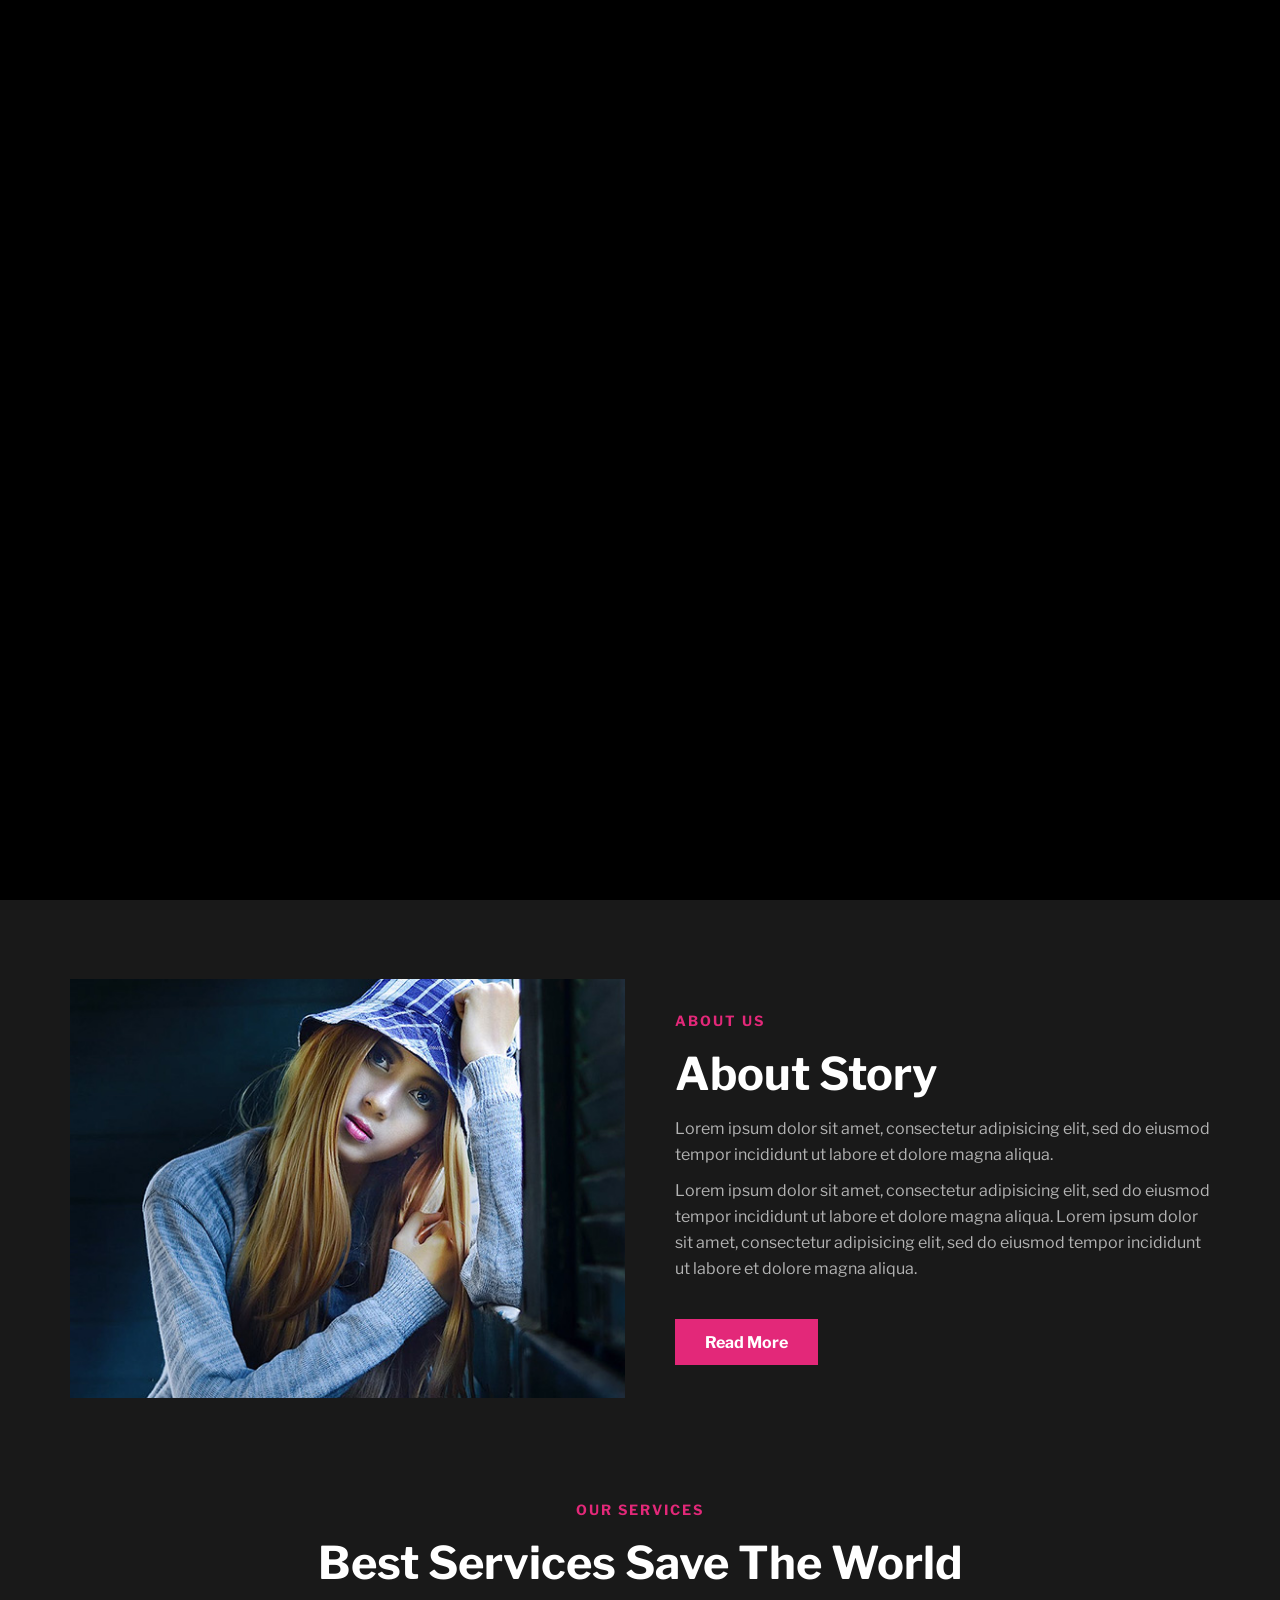
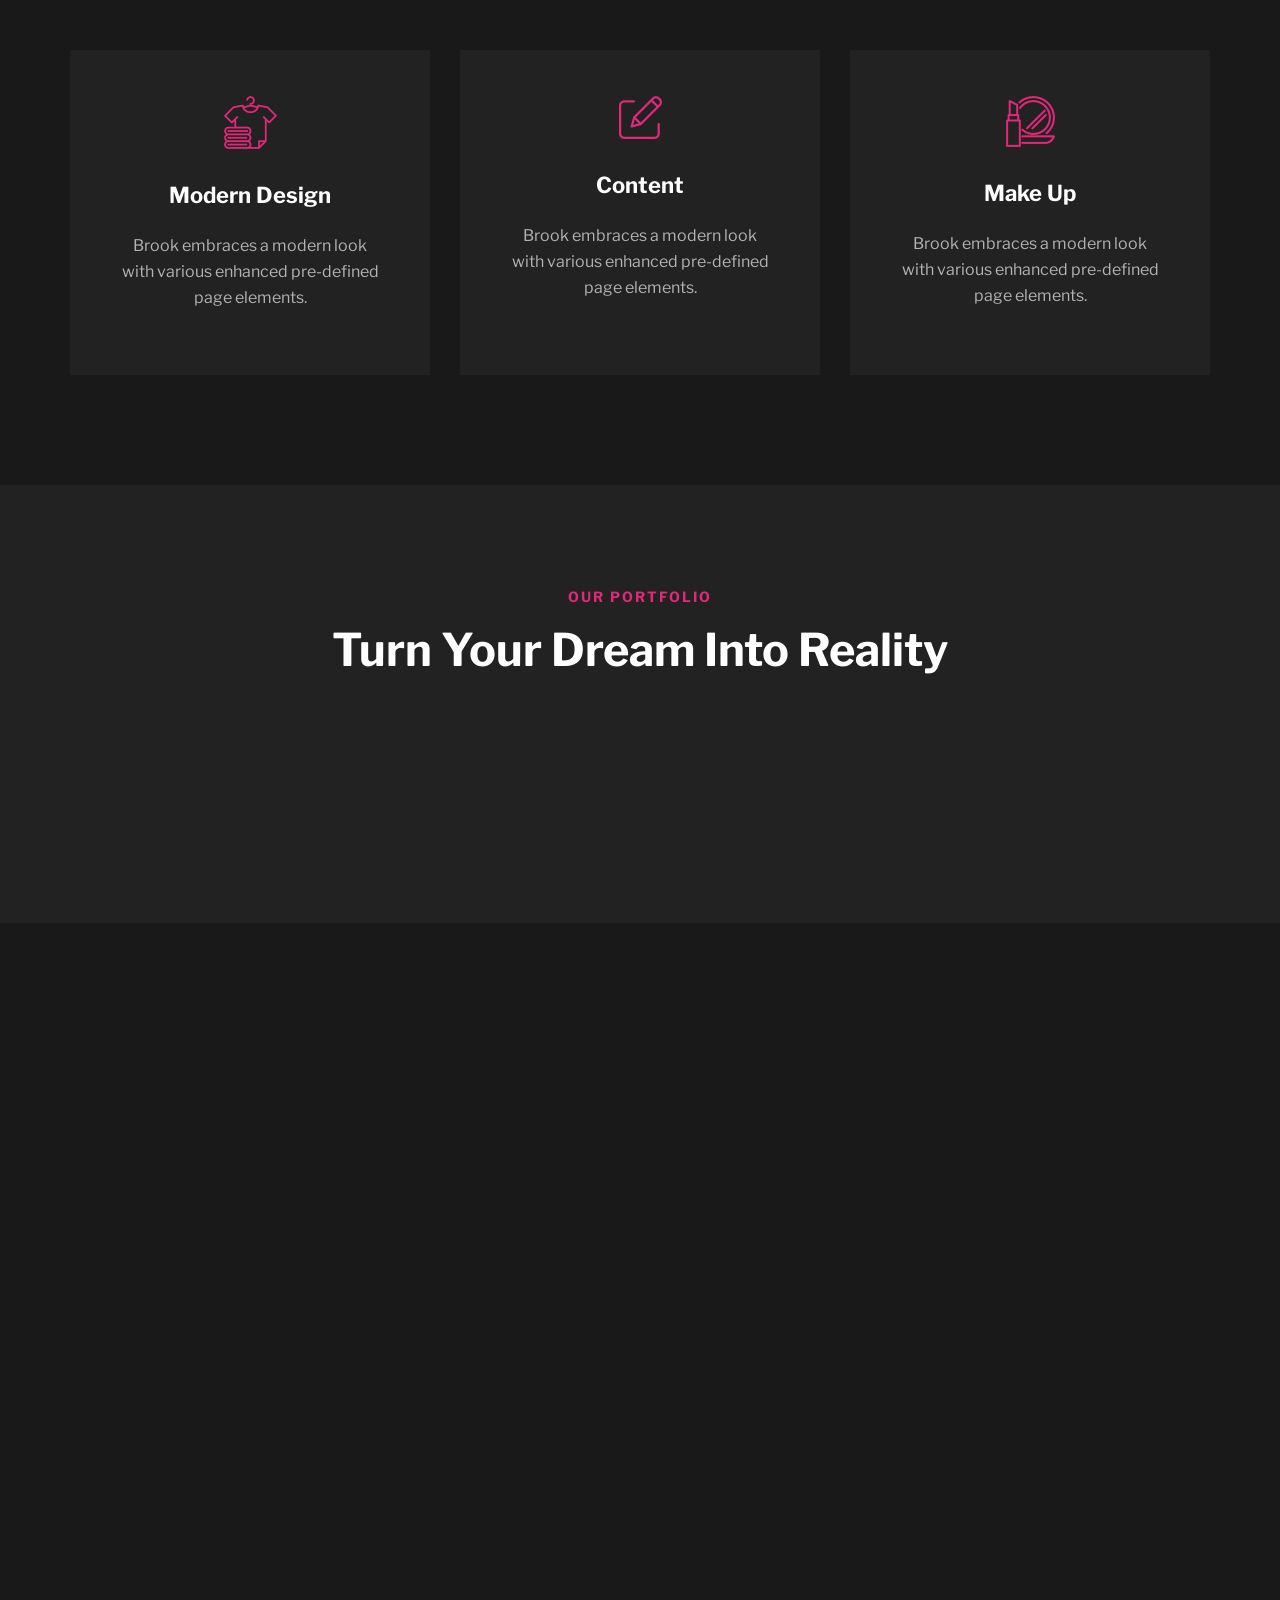
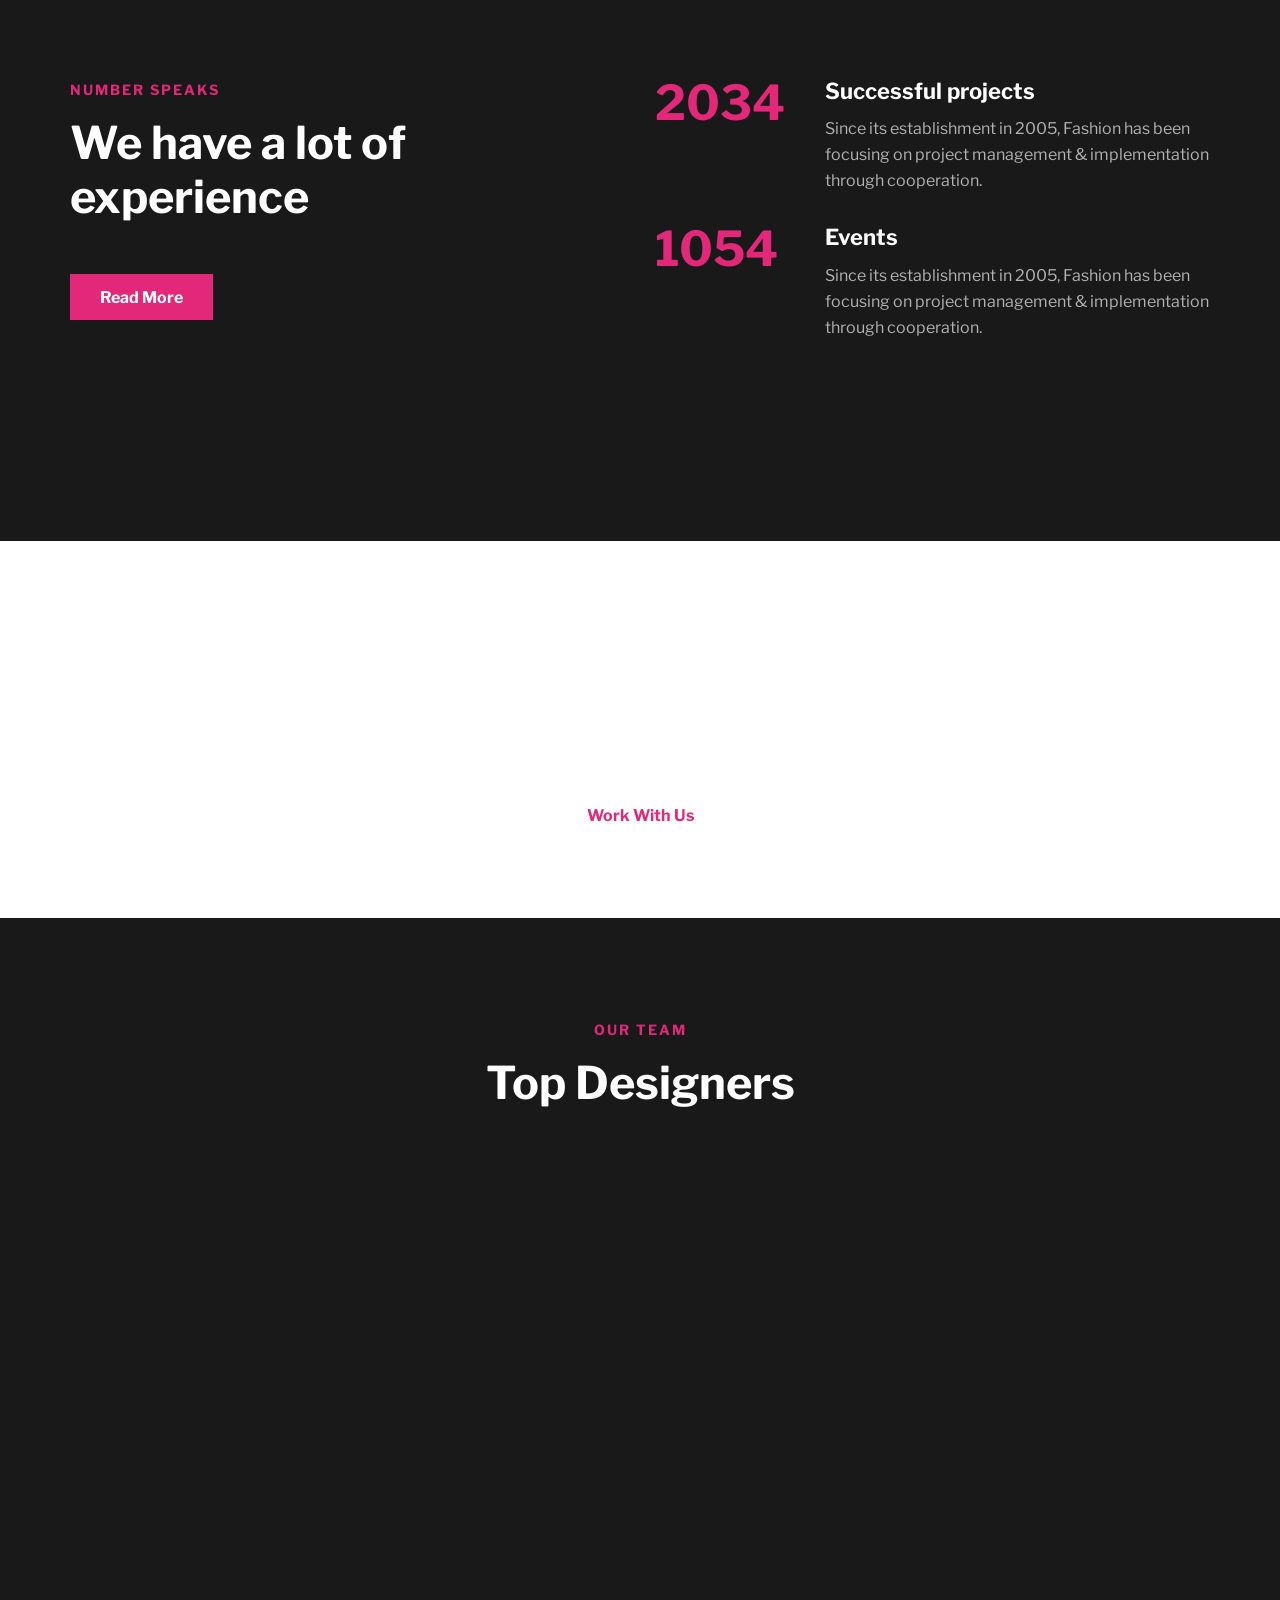
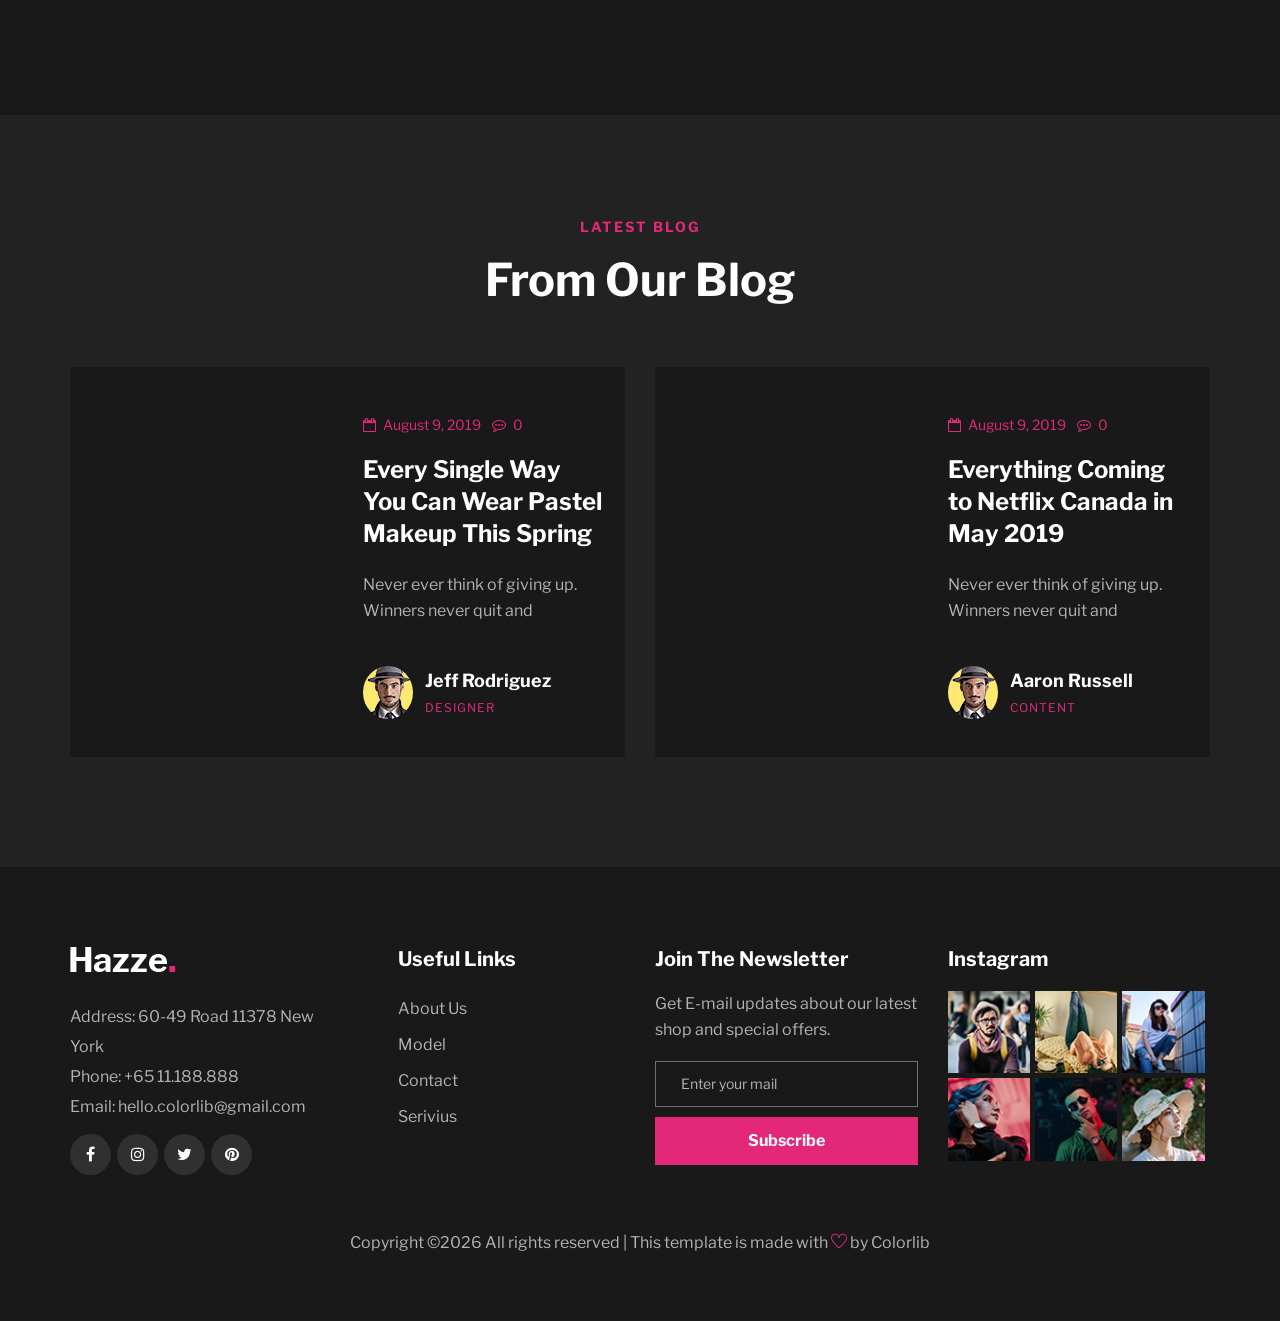
<file: index.html>
<!DOCTYPE html>
<html lang="zxx">

<head>
    <meta charset="UTF-8">
    <meta name="description" content="Hazze Template">
    <meta name="keywords" content="Hazze, unica, creative, html">
    <meta name="viewport" content="width=device-width, initial-scale=1.0">
    <meta http-equiv="X-UA-Compatible" content="ie=edge">
    <title>Hazze | Template</title>

    <!-- Google Font -->
    <link href="https://fonts.googleapis.com/css?family=Libre+Franklin:400,500,600,700,800,900&display=swap"
        rel="stylesheet">

    <!-- Css Styles -->
    <link rel="stylesheet" href="css/bootstrap.min.css" type="text/css">
    <link rel="stylesheet" href="css/font-awesome.min.css" type="text/css">
    <link rel="stylesheet" href="css/themify-icons.css" type="text/css">
    <link rel="stylesheet" href="css/owl.carousel.min.css" type="text/css">
    <link rel="stylesheet" href="css/magnific-popup.css" type="text/css">
    <link rel="stylesheet" href="css/slicknav.min.css" type="text/css">
    <link rel="stylesheet" href="css/style.css" type="text/css">
</head>

<body>
    <!-- Page Preloder -->
    <div id="preloder">
        <div class="loader"></div>
    </div>

    <!-- Header Section Begin -->
    <header class="header-section">
        <div class="container">
            <div class="row">
                <div class="col-lg-2 col-md-2">
                    <div class="logo">
                        <a href="#">
                            <img src="img/logo.png" alt="">
                        </a>
                    </div>
                </div>
                <div class="col-lg-10 col-md-10">
                    <div class="main-menu mobile-menu">
                        <ul>
                            <li class="active"><a href="./index.html">Home</a></li>
                            <li><a href="./about-us.html">About Us</a></li>
                            <li><a href="./blog.html">Blog</a></li>
                            <li><a href="./contact.html">Contact</a></li>
                        </ul>
                    </div>
                </div>
            </div>
            <div id="mobile-menu-wrap"></div>
        </div>
    </header>
    <!-- Header End -->

    <!-- Hero Section Begin -->
    <section class="hero-section set-bg" data-setbg="img/hero-bg.jpg">
        <div class="container">
            <div class="row">
                <div class="col-lg-5">
                    <div class="hs-text">
                        <span>Office Fashion</span>
                        <h2>New Fashion</h2>
                        <p>Lorem ipsum dolor sit amet, consectetur adipisicing elit, sed do eiusmod tempor incididunt ut
                            labore et dolore magna aliqua.</p>
                        <a href="#" class="primary-btn">Read More</a>
                    </div>
                </div>
            </div>
        </div>
    </section>
    <!-- Hero Section End -->

    <!-- About Us Section Begin -->
    <section class="about-us-section spad">
        <div class="container">
            <div class="row">
                <div class="col-lg-6">
                    <div class="as-pic">
                        <img src="img/about-us.jpg" alt="">
                    </div>
                </div>
                <div class="col-lg-6">
                    <div class="as-text">
                        <div class="section-title">
                            <span>About us</span>
                            <h2>About Story</h2>
                        </div>
                        <p class="f-para">Lorem ipsum dolor sit amet, consectetur adipisicing elit, sed do eiusmod
                            tempor incididunt ut labore et dolore magna aliqua. </p>
                        <p class="s-para">Lorem ipsum dolor sit amet, consectetur adipisicing elit, sed do eiusmod
                            tempor incididunt ut labore et dolore magna aliqua. Lorem ipsum dolor sit amet, consectetur
                            adipisicing elit, sed do eiusmod tempor incididunt ut labore et dolore magna aliqua. </p>
                        <a href="#" class="primary-btn">Read More</a>
                    </div>
                </div>
            </div>
        </div>
    </section>
    <!-- About Us Section End -->

    <!-- Services Section Begin -->
    <section class="services-section spad">
        <div class="container">
            <div class="row">
                <div class="col-lg-12">
                    <div class="section-title">
                        <span>Our Services</span>
                        <h2>Best Services Save The World</h2>
                    </div>
                </div>
            </div>
            <div class="row">
                <div class="col-lg-4 col-md-6">
                    <div class="service-item">
                        <img src="img/services/service-1.png" alt="">
                        <h4>Modern Design</h4>
                        <p>Brook embraces a modern look with various enhanced pre-defined page elements.</p>
                    </div>
                </div>
                <div class="col-lg-4 col-md-6">
                    <div class="service-item">
                        <img src="img/services/service-2.png" alt="">
                        <h4>Content</h4>
                        <p>Brook embraces a modern look with various enhanced pre-defined page elements.</p>
                    </div>
                </div>
                <div class="col-lg-4 col-md-6">
                    <div class="service-item">
                        <img src="img/services/service-3.png" alt="">
                        <h4>Make Up</h4>
                        <p>Brook embraces a modern look with various enhanced pre-defined page elements.</p>
                    </div>
                </div>
            </div>
        </div>
    </section>
    <!-- Services Section End -->

    <!-- Portfolio Section Begin -->
    <section class="portfolio-section spad">
        <div class="container">
            <div class="row">
                <div class="col-lg-12">
                    <div class="section-title">
                        <span>Our Portfolio</span>
                        <h2>Turn Your Dream Into Reality</h2>
                    </div>
                </div>
            </div>
            <div class="row">
                <div class="col-lg-6">
                    <div class="portfolio-item set-bg large-item" data-setbg="img/portfolio/portfolio-1.jpg">
                        <div class="pi-hover">
                            <a href="#" class="chain-icon"><i class="fa fa-chain"></i></a>
                            <a href="img/portfolio/portfolio-1.jpg" class="search-icon image-popup"><i
                                    class="fa fa-search"></i></a>
                        </div>
                    </div>
                </div>
                <div class="col-lg-6">
                    <div class="portfolio-item set-bg" data-setbg="img/portfolio/portfolio-2.jpg">
                        <div class="pi-hover">
                            <a href="#" class="chain-icon"><i class="fa fa-chain"></i></a>
                            <a href="img/portfolio/portfolio-2.jpg" class="search-icon image-popup"><i
                                    class="fa fa-search"></i></a>
                        </div>
                    </div>
                    <div class="row">
                        <div class="col-md-6">
                            <div class="portfolio-item set-bg" data-setbg="img/portfolio/portfolio-3.jpg">
                                <div class="pi-hover">
                                    <a href="#" class="chain-icon"><i class="fa fa-chain"></i></a>
                                    <a href="img/portfolio/portfolio-3.jpg" class="search-icon image-popup"><i
                                            class="fa fa-search"></i></a>
                                </div>
                            </div>
                        </div>
                        <div class="col-md-6">
                            <div class="portfolio-item set-bg" data-setbg="img/portfolio/portfolio-4.jpg">
                                <div class="pi-hover">
                                    <a href="#" class="chain-icon"><i class="fa fa-chain"></i></a>
                                    <a href="img/portfolio/portfolio-4.jpg" class="search-icon image-popup"><i
                                            class="fa fa-search"></i></a>
                                </div>
                            </div>
                        </div>
                    </div>
                </div>
            </div>
        </div>
    </section>
    <!-- Portfolio Section End -->

    <!-- Counter Section Begin -->
    <section class="counter-section spad">
        <div class="container">
            <div class="row">
                <div class="col-lg-6">
                    <div class="counter-text">
                        <div class="section-title">
                            <span>Number Speaks</span>
                            <h2>We have a lot of <br />experience</h2>
                        </div>
                        <a href="#" class="primary-btn">Read More</a>
                    </div>
                </div>
                <div class="col-lg-6">
                    <div class="counter-item">
                        <div class="ci-number count">
                            2034
                        </div>
                        <div class="ci-text">
                            <h4>Successful projects</h4>
                            <p>Since its establishment in 2005, Fashion has been focusing on project management &
                                implementation through cooperation.</p>
                        </div>
                    </div>
                    <div class="counter-item">
                        <div class="ci-number count">
                            1054
                        </div>
                        <div class="ci-text">
                            <h4>Events</h4>
                            <p>Since its establishment in 2005, Fashion has been focusing on project management &
                                implementation through cooperation.</p>
                        </div>
                    </div>
                </div>
            </div>
        </div>
    </section>
    <!-- Counter Section End -->

    <!-- Testimonial Section Begin -->
    <section class="testimonial-section spad">
        <div class="container">
            <div class="row testimonial-slider owl-carousel">
                <div class="col-lg-6">
                    <div class="testimonial-item">
                        <div class="ti-pic">
                            <img src="img/testimonial/testimonial-1.jpg" alt="">
                        </div>
                        <div class="ti-text">
                            <div class="ti-title">
                                <h4>Travis Crawford</h4>
                                <span>Designer</span>
                            </div>
                            <p>Adipisci velit, sed quia non numquam eius modi tempora incidunt ut labore et dolore
                                magnam aliquam quaerat voluptatem.</p>
                        </div>
                    </div>
                </div>
                <div class="col-lg-6">
                    <div class="testimonial-item">
                        <div class="ti-pic">
                            <img src="img/testimonial/testimonial-2.jpg" alt="">
                        </div>
                        <div class="ti-text">
                            <div class="ti-title">
                                <h4>Noah Padilla</h4>
                                <span>Designer</span>
                            </div>
                            <p>Adipisci velit, sed quia non numquam eius modi tempora incidunt ut labore et dolore
                                magnam aliquam quaerat voluptatem.</p>
                        </div>
                    </div>
                </div>
                <div class="col-lg-6">
                    <div class="testimonial-item">
                        <div class="ti-pic">
                            <img src="img/testimonial/testimonial-3.jpg" alt="">
                        </div>
                        <div class="ti-text">
                            <div class="ti-title">
                                <h4>Noah Padilla</h4>
                                <span>Designer</span>
                            </div>
                            <p>Adipisci velit, sed quia non numquam eius modi tempora incidunt ut labore et dolore
                                magnam aliquam quaerat voluptatem.</p>
                        </div>
                    </div>
                </div>
                <div class="col-lg-6">
                    <div class="testimonial-item">
                        <div class="ti-pic">
                            <img src="img/testimonial/testimonial-4.jpg" alt="">
                        </div>
                        <div class="ti-text">
                            <div class="ti-title">
                                <h4>Noah Padilla</h4>
                                <span>Designer</span>
                            </div>
                            <p>Adipisci velit, sed quia non numquam eius modi tempora incidunt ut labore et dolore
                                magnam aliquam quaerat voluptatem.</p>
                        </div>
                    </div>
                </div>
            </div>
        </div>
    </section>
    <!-- Testimonial Section End -->

    <!-- Call To Action Section Begin -->
    <section class="callto-section set-bg" data-setbg="img/ctc-bg.jpg">
        <div class="container">
            <div class="row">
                <div class="col-lg-10 m-auto">
                    <div class="ctc-text">
                        <h2>We Create Trends For The World</h2>
                        <p>Donec faucibus consequat ante. Mauris eget mi sed ex efficitur porta id non quam. Cras
                            aliquam turpis tellus, quis laoreet lacus congue sed. Nullam at est quis urna vestibulum
                            interdum. Praesent auctor leo ut massa ultrices tempor.</p>
                        <a href="#" class="primary-btn ctc-btn">Work With Us</a>
                    </div>
                </div>
            </div>
        </div>
    </section>
    <!-- Call To Action Section End -->

<style>
    
</style>

    <!-- Member Section Begin -->
    <section class="member-section spad">
        <div class="container">
            <div class="row">
                <div class="col-lg-12">
                    <div class="section-title">
                        <span>Our Team</span>
                        <h2>Top Designers</h2>
                    </div>
                </div>
            </div>
            <div class="row">
                <div class="col-lg-4 col-md-6">
                    <div class="member-item set-bg" data-setbg="img/member/member-1.jpg">
                        <div class="mi-text">
                            <p>Quia dolor sit amet, consectetur, adipisci velit, sed quia non numquam eius modi tempora
                                incidunt ut labore et dolore magnam aliquam quaerat voluptatem.</p>
                            <div class="mt-title">
                                <h4>Jacob Gomez</h4>
                                <span>Designer</span>
                            </div>
                            <div class="mt-social">
                                <a href="#"><i class="fa fa-facebook"></i></a>
                                <a href="#"><i class="fa fa-twitter"></i></a>
                                <a href="#"><i class="fa fa-instagram"></i></a>
                                <a href="#"><i class="fa fa-pinterest"></i></a>
                            </div>
                        </div>
                    </div>
                </div>
                <div class="col-lg-4 col-md-6">
                    <div class="member-item set-bg" data-setbg="img/member/member-2.jpg">
                        <div class="mi-text">
                            <p>Quia dolor sit amet, consectetur, adipisci velit, sed quia non numquam eius modi tempora
                                incidunt ut labore et dolore magnam aliquam quaerat voluptatem.</p>
                            <div class="mt-title">
                                <h4>Jacob Gomez</h4>
                                <span>Designer</span>
                            </div>
                            <div class="mt-social">
                                <a href="#"><i class="fa fa-facebook"></i></a>
                                <a href="#"><i class="fa fa-twitter"></i></a>
                                <a href="#"><i class="fa fa-instagram"></i></a>
                                <a href="#"><i class="fa fa-pinterest"></i></a>
                            </div>
                        </div>
                    </div>
                </div>
                <div class="col-lg-4 col-md-6">
                    <div class="member-item set-bg" data-setbg="img/member/member-3.jpg">
                        <div class="mi-text">
                            <p>Quia dolor sit amet, consectetur, adipisci velit, sed quia non numquam eius modi tempora
                                incidunt ut labore et dolore magnam aliquam quaerat voluptatem.</p>
                            <div class="mt-title">
                                <h4>Jacob Gomez</h4>
                                <span>Designer</span>
                            </div>
                            <div class="mt-social">
                                <a href="#"><i class="fa fa-facebook"></i></a>
                                <a href="#"><i class="fa fa-twitter"></i></a>
                                <a href="#"><i class="fa fa-instagram"></i></a>
                                <a href="#"><i class="fa fa-pinterest"></i></a>
                            </div>
                        </div>
                    </div>
                </div>
            </div>
        </div>
    </section>
    <!-- Member Section End -->

    <!-- Blog Section Begin -->
    <div class="blog-section latest-blog spad">
        <div class="container">
            <div class="row">
                <div class="col-lg-12">
                    <div class="section-title">
                        <span>Latest Blog</span>
                        <h2>From Our Blog</h2>
                    </div>
                </div>
            </div>
            <div class="row">
                <div class="col-md-6">
                    <div class="blog-item">
                        <div class="row">
                            <div class="col-lg-6">
                                <div class="bi-pic set-bg" data-setbg="img/blog/blog-1.jpg"></div>
                            </div>
                            <div class="col-lg-6">
                                <div class="bi-text">
                                    <ul>
                                        <li><i class="fa fa-calendar-o"></i> August 9, 2019</li>
                                        <li><i class="fa fa-commenting-o"></i> 0</li>
                                    </ul>
                                    <h4><a href="#">Every Single Way You Can Wear Pastel Makeup This Spring</a></h4>
                                    <p>Never ever think of giving up. Winners never quit and</p>
                                    <div class="bt-author">
                                        <div class="ba-pic">
                                            <img src="img/blog/author-1.jpg" alt="">
                                        </div>
                                        <div class="ba-text">
                                            <h5>Jeff Rodriguez</h5>
                                            <span>Designer</span>
                                        </div>
                                    </div>
                                </div>
                            </div>
                        </div>
                    </div>
                </div>
                <div class="col-md-6">
                    <div class="blog-item">
                        <div class="row">
                            <div class="col-lg-6">
                                <div class="bi-pic set-bg" data-setbg="img/blog/blog-2.jpg"></div>
                            </div>
                            <div class="col-lg-6">
                                <div class="bi-text">
                                    <ul>
                                        <li><i class="fa fa-calendar-o"></i> August 9, 2019</li>
                                        <li><i class="fa fa-commenting-o"></i> 0</li>
                                    </ul>
                                    <h4><a href="#">Everything Coming to Netflix Canada in May 2019</a></h4>
                                    <p>Never ever think of giving up. Winners never quit and</p>
                                    <div class="bt-author">
                                        <div class="ba-pic">
                                            <img src="img/blog/author-1.jpg" alt="">
                                        </div>
                                        <div class="ba-text">
                                            <h5>Aaron Russell</h5>
                                            <span>Content</span>
                                        </div>
                                    </div>
                                </div>
                            </div>
                        </div>
                    </div>
                </div>
            </div>
        </div>
    </div>
    <!-- Blog Section End -->

    <!-- Footer Section Begin -->
    <section class="footer-section">
        <div class="container">
            <div class="row">
                <div class="col-lg-3 col-md-6">
                    <div class="footer-option">
                        <div class="fo-logo">
                            <a href="#">
                                <img src="img/logo.png" alt="">
                            </a>
                        </div>
                        <ul>
                            <li>Address: 60-49 Road 11378 New York</li>
                            <li>Phone: +65 11.188.888</li>
                            <li>Email: hello.colorlib@gmail.com</li>
                        </ul>
                        <div class="fo-social">
                            <a href="#"><i class="fa fa-facebook"></i></a>
                            <a href="#"><i class="fa fa-instagram"></i></a>
                            <a href="#"><i class="fa fa-twitter"></i></a>
                            <a href="#"><i class="fa fa-pinterest"></i></a>
                        </div>
                    </div>
                </div>
                <div class="col-lg-3 col-md-6">
                    <div class="footer-widget fw-links">
                        <h5>Useful Links</h5>
                        <ul>
                            <li><a href="#">About Us</a></li>
                            <li><a href="#">Model</a></li>
                            <li><a href="#">Contact</a></li>
                            <li><a href="#">Serivius</a></li>
                        </ul>
                    </div>
                </div>
                <div class="col-lg-3 col-md-6">
                    <div class="footer-widget">
                        <h5>Join The Newsletter</h5>
                        <p>Get E-mail updates about our latest shop and special offers.</p>
                        <form action="#" class="news-form">
                            <input type="text" placeholder="Enter your mail">
                            <button type="submit">Subscribe</button>
                        </form>
                    </div>
                </div>
                <div class="col-lg-3 col-md-6">
                    <div class="footer-widget">
                        <h5>Instagram</h5>
                        <div class="insta-pic">
                            <img src="img/instagram/instagram-1.jpg" alt="">
                            <img src="img/instagram/instagram-2.jpg" alt="">
                            <img src="img/instagram/instagram-3.jpg" alt="">
                            <img src="img/instagram/instagram-4.jpg" alt="">
                            <img src="img/instagram/instagram-5.jpg" alt="">
                            <img src="img/instagram/instagram-6.jpg" alt="">
                        </div>
                    </div>
                </div>
            </div>
            <div class="copyright-text"><p><!-- Link back to Colorlib can't be removed. Template is licensed under CC BY 3.0. -->
  Copyright &copy;<script>document.write(new Date().getFullYear());</script> All rights reserved | This template is made with <i class="ti-heart" aria-hidden="true"></i> by <a href="https://colorlib.com" target="_blank">Colorlib</a>
  <!-- Link back to Colorlib can't be removed. Template is licensed under CC BY 3.0. --></p></div>
        </div>
    </section>
    <!-- Footer Section End -->

    <!-- Js Plugins -->
    <script src="js/jquery-3.3.1.min.js"></script>
    <script src="js/bootstrap.min.js"></script>
    <script src="js/jquery.magnific-popup.min.js"></script>
    <script src="js/mixitup.min.js"></script>
    <script src="js/jquery.slicknav.js"></script>
    <script src="js/owl.carousel.min.js"></script>
    <script src="js/main.js"></script>
</body>

</html>
</file>
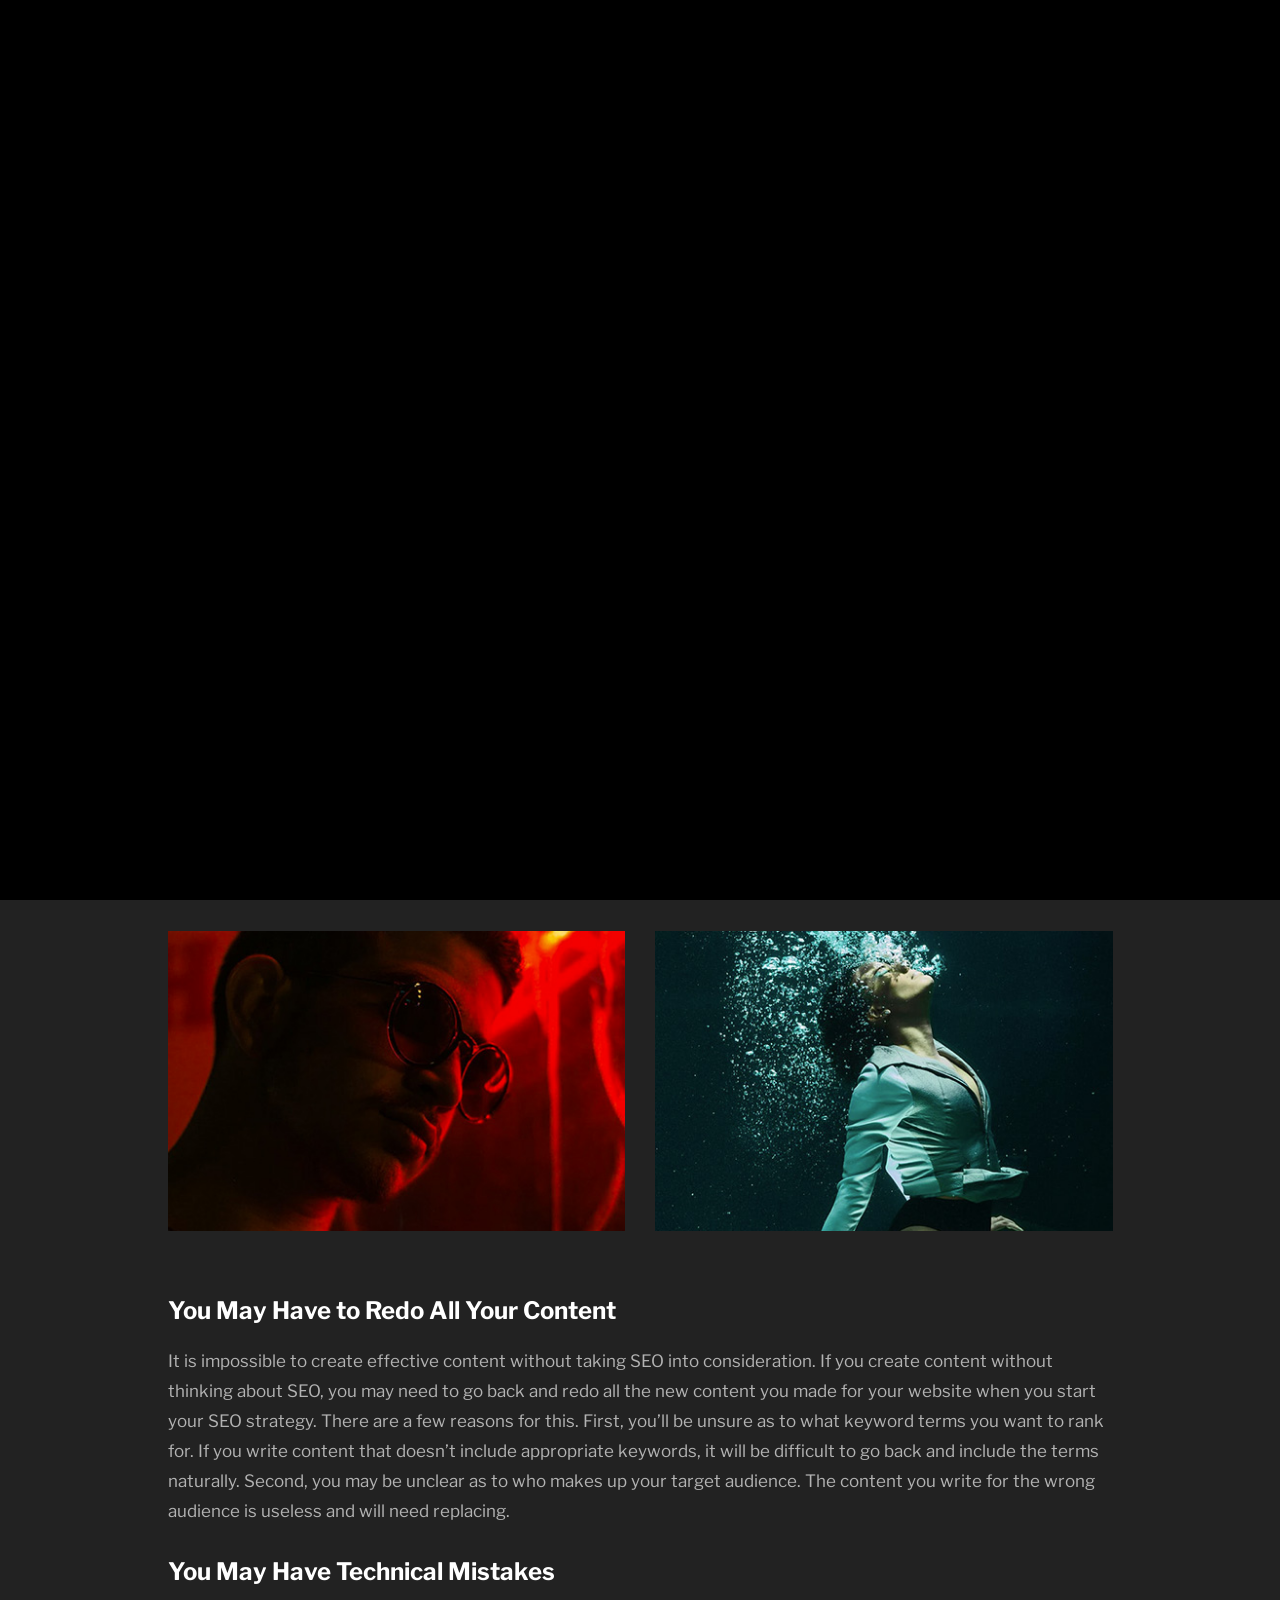
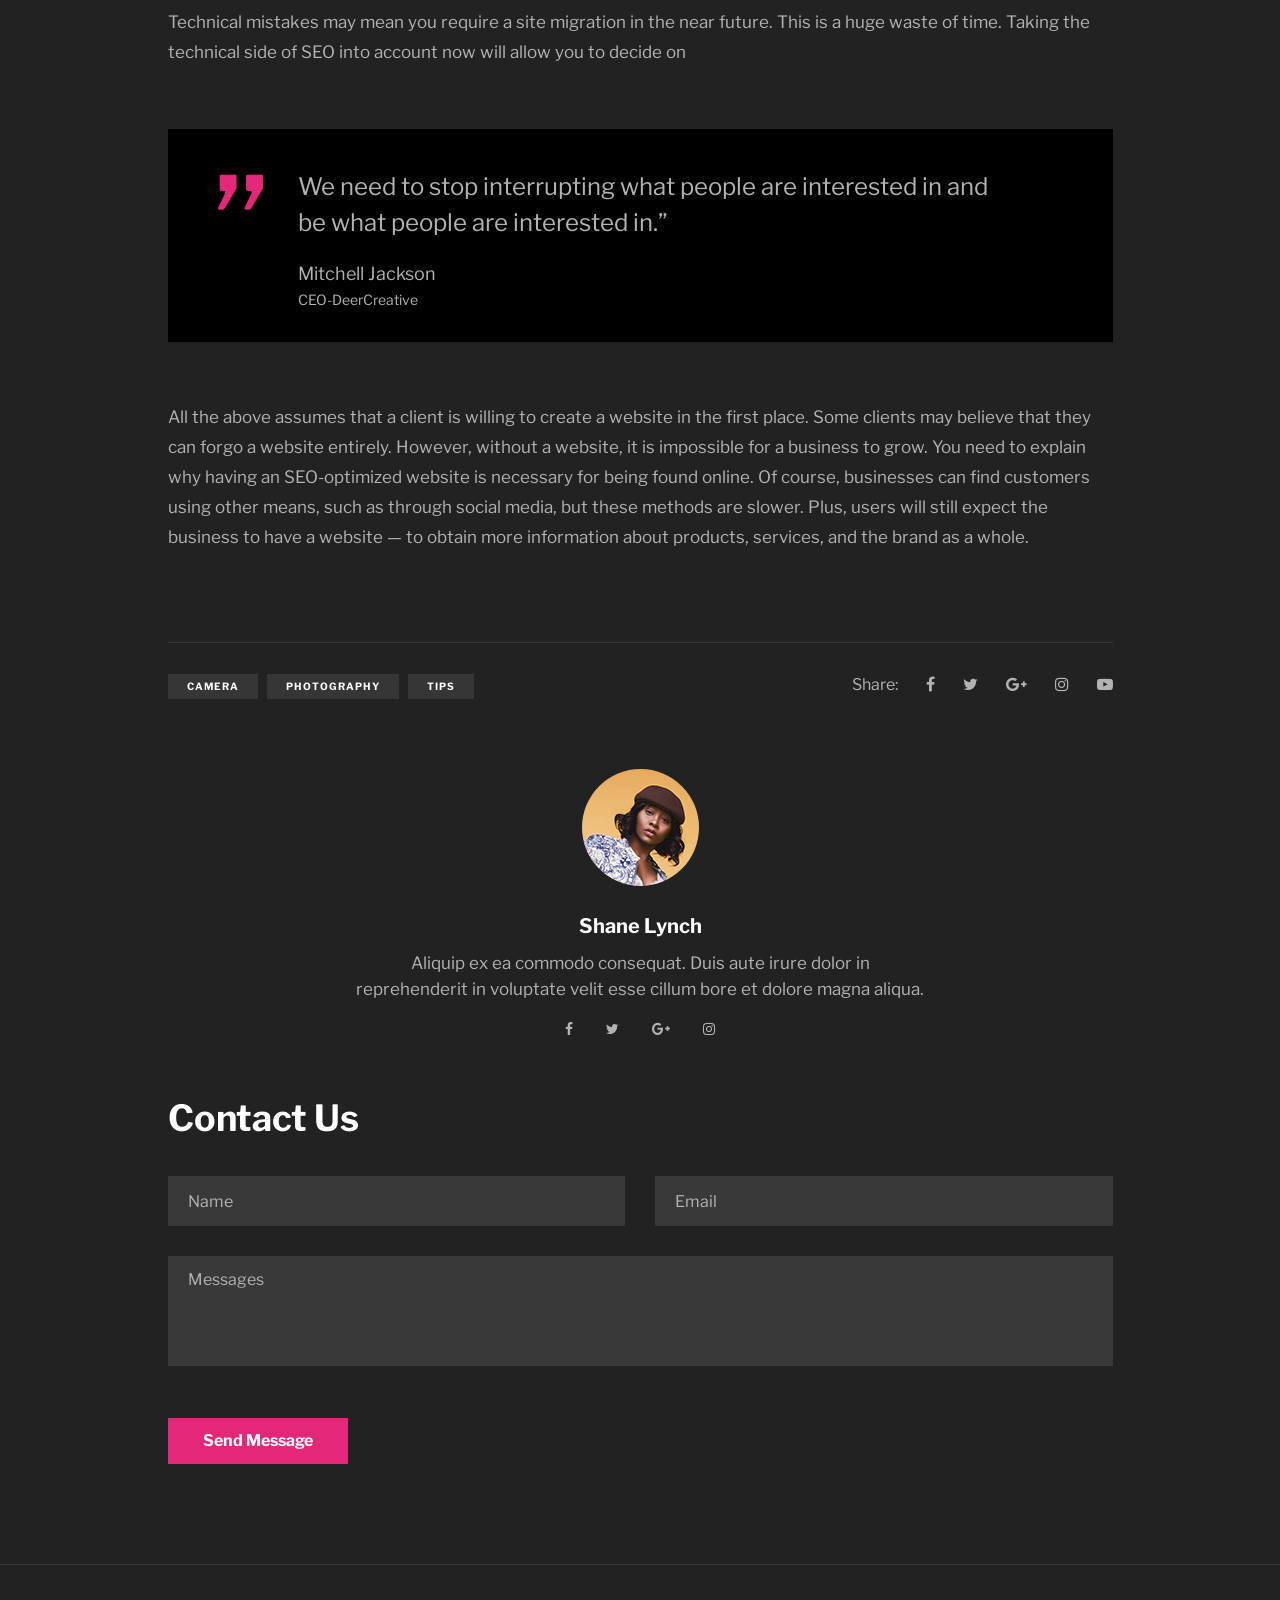
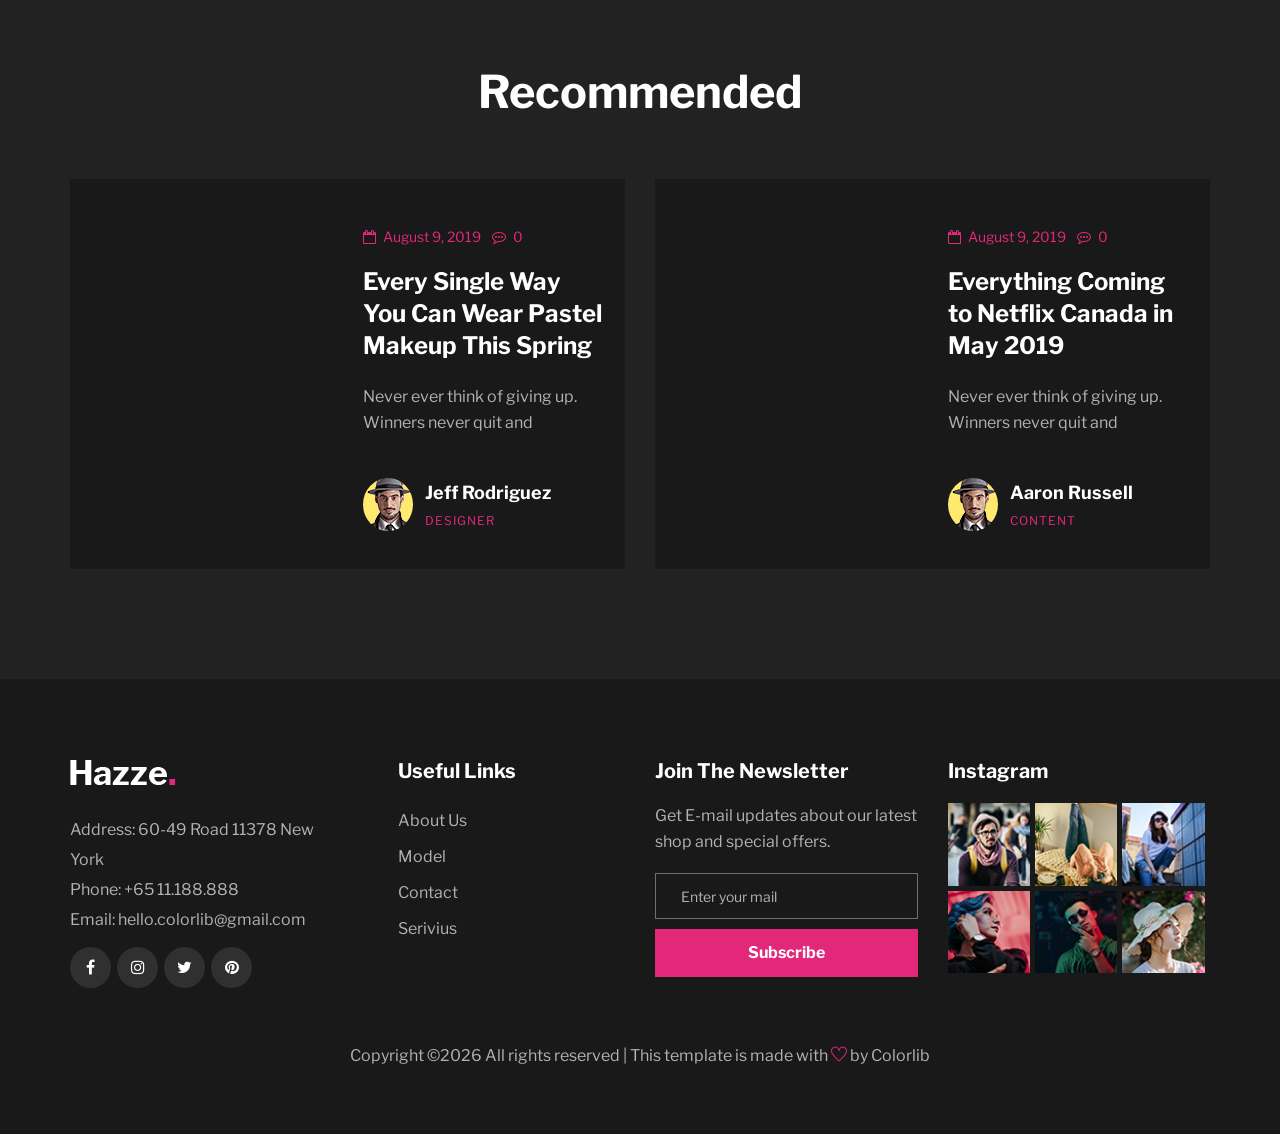
<file: blog-details.html>
<!DOCTYPE html>
<html lang="zxx">

<head>
    <meta charset="UTF-8">
    <meta name="description" content="Hazze Template">
    <meta name="keywords" content="Hazze, unica, creative, html">
    <meta name="viewport" content="width=device-width, initial-scale=1.0">
    <meta http-equiv="X-UA-Compatible" content="ie=edge">
    <title>Hazze | Template</title>

    <!-- Google Font -->
    <link href="https://fonts.googleapis.com/css?family=Libre+Franklin:400,500,600,700,800,900&display=swap"
        rel="stylesheet">

    <!-- Css Styles -->
    <link rel="stylesheet" href="css/bootstrap.min.css" type="text/css">
    <link rel="stylesheet" href="css/font-awesome.min.css" type="text/css">
    <link rel="stylesheet" href="css/themify-icons.css" type="text/css">
    <link rel="stylesheet" href="css/owl.carousel.min.css" type="text/css">
    <link rel="stylesheet" href="css/magnific-popup.css" type="text/css">
    <link rel="stylesheet" href="css/slicknav.min.css" type="text/css">
    <link rel="stylesheet" href="css/style.css" type="text/css">
</head>

<body>
    <!-- Page Preloder -->
    <div id="preloder">
        <div class="loader"></div>
    </div>

    <!-- Header Section Begin -->
    <header class="header-section">
        <div class="container">
            <div class="row">
                <div class="col-lg-2 col-md-2">
                    <div class="logo">
                        <a href="#">
                            <img src="img/logo.png" alt="">
                        </a>
                    </div>
                </div>
                <div class="col-lg-10 col-md-10">
                    <div class="main-menu mobile-menu">
                        <ul>
                            <li class="active"><a href="./index.html">Home</a></li>
                            <li><a href="./about-us.html">About Us</a></li>
                            <li><a href="./blog.html">Blog</a></li>
                            <li><a href="./contact.html">Contact</a></li>
                        </ul>
                    </div>
                </div>
            </div>
            <div id="mobile-menu-wrap"></div>
        </div>
    </header>
    <!-- Header End -->

    <!-- Blog Details Hero  Section Begin -->
    <section class="blog-hero-section set-bg spad" data-setbg="img/blog/details/details-hero.jpg">
        <div class="container">
            <div class="row justify-content-center">
                <div class="col-lg-9 text-center">
                    <div class="bh-text">
                        <span>Fashion</span>
                        <h2>Celine Dion, at the Met Gala, Is No One’s Paper Doll</h2>
                        <ul>
                            <li>By Colorlib</li>
                            <li>February 21, 2019</li>
                        </ul>
                    </div>
                </div>
            </div>
        </div>
    </section>
    <!-- Blog Details Hero Section End -->

    <!-- Blog Details Section Begin -->
    <section class="blog-details-section spad">
        <div class="container">
            <div class="row">
                <div class="col-lg-10 m-auto">
                    <div class="bd-text">
                        <div class="bd-title">
                            <p>Your clients would like to see optimal results for minimal work. For this reason, it can
                                be difficult to convince them that a website redesign enhances SEO strategies. However,
                                if you try to redesign a site without taking SEO into account, you are going to face
                                bigger problems down the road.</p>
                            <p>Start off by explaining to clients what will happen if you ignore SEO in your redesign.
                                Explain to them how a website redesign enhances SEO strategies across the board. A
                                redesign is essential and should be part of your client’s budget. There are a couple of
                                risks to point out.</p>
                        </div>
                        <div class="bd-pic">
                            <div class="row">
                                <div class="col-md-6">
                                    <img src="img/blog/details/bd-more-1.jpg" alt="">
                                </div>
                                <div class="col-md-6">
                                    <img src="img/blog/details/bd-more-2.jpg" alt="">
                                </div>
                            </div>
                        </div>
                        <div class="bd-more-text">
                            <div class="bm-item">
                                <h4>You May Have to Redo All Your Content</h4>
                                <p>It is impossible to create effective content without taking SEO into consideration.
                                    If you create content without thinking about SEO, you may need to go back and redo
                                    all the new content you made for your website when you start your SEO strategy.
                                    There are a few reasons for this. First, you’ll be unsure as to what keyword terms
                                    you want to rank for. If you write content that doesn’t include appropriate
                                    keywords, it will be difficult to go back and include the terms naturally. Second,
                                    you may be unclear as to who makes up your target audience. The content you write
                                    for the wrong audience is useless and will need replacing.</p>
                            </div>
                            <div class="bm-item">
                                <h4>You May Have Technical Mistakes</h4>
                                <p>Technical mistakes may mean you require a site migration in the near future. This is
                                    a huge waste of time. Taking the technical side of SEO into account now will allow
                                    you to decide on</p>
                            </div>
                        </div>
                        <div class="bd-quote">
                            <img src="img/blog/details/quote.png" alt="">
                            <p>We need to stop interrupting what people are interested in and be what people are
                                interested in.”</p>
                            <div class="quote-author">
                                <h5>Mitchell Jackson</h5>
                                <span>CEO-DeerCreative</span>
                            </div>
                        </div>
                        <div class="bd-last-para">
                            <p>All the above assumes that a client is willing to create a website in the first place.
                                Some clients may believe that they can forgo a website entirely. However, without a
                                website, it is impossible for a business to grow. You need to explain why having an
                                SEO-optimized website is necessary for being found online. Of course, businesses can
                                find customers using other means, such as through social media, but these methods are
                                slower. Plus, users will still expect the business to have a website — to obtain more
                                information about products, services, and the brand as a whole.</p>
                        </div>
                        <div class="tag-share">
                            <div class="tags">
                                <a href="#">Camera</a>
                                <a href="#">Photography</a>
                                <a href="#">Tips</a>
                            </div>
                            <div class="social-share">
                                <span>Share:</span>
                                <a href="#"><i class="fa fa-facebook"></i></a>
                                <a href="#"><i class="fa fa-twitter"></i></a>
                                <a href="#"><i class="fa fa-google-plus"></i></a>
                                <a href="#"><i class="fa fa-instagram"></i></a>
                                <a href="#"><i class="fa fa-youtube-play"></i></a>
                            </div>
                        </div>
                        <div class="blog-author">
                            <img src="img/blog/details/bd-posted.jpg" alt="">
                            <h5>Shane Lynch</h5>
                            <p>Aliquip ex ea commodo consequat. Duis aute irure dolor in<br /> reprehenderit in
                                voluptate velit esse cillum bore et dolore magna aliqua. </p>
                            <div class="bt-social">
                                <a href="#"><i class="fa fa-facebook"></i></a>
                                <a href="#"><i class="fa fa-twitter"></i></a>
                                <a href="#"><i class="fa fa-google-plus"></i></a>
                                <a href="#"><i class="fa fa-instagram"></i></a>
                            </div>
                        </div>
                        <div class="leave-comment">
                            <h2>Contact Us</h2>
                            <form action="#" class="comment-form">
                                <div class="row">
                                    <div class="col-lg-6">
                                        <input type="text" placeholder="Name">
                                    </div>
                                    <div class="col-lg-6">
                                        <input type="text" placeholder="Email">
                                    </div>
                                    <div class="col-lg-12">
                                        <textarea placeholder="Messages"></textarea>
                                        <button type="submit" class="site-btn">Send Message</button>
                                    </div>
                                </div>
                            </form>
                        </div>
                    </div>
                </div>
            </div>
        </div>
    </section>
    <!-- Blog Details Section End -->

    <!-- Recommend Section Begin -->
    <section class="recommend-section spad">
        <div class="container">
            <div class="row">
                <div class="col-lg-12">
                    <div class="section-title">
                        <h2>Recommended</h2>
                    </div>
                </div>
            </div>
            <div class="row">
                <div class="col-md-6">
                    <div class="blog-item">
                        <div class="row">
                            <div class="col-lg-6">
                                <div class="bi-pic set-bg" data-setbg="img/blog/blog-1.jpg"></div>
                            </div>
                            <div class="col-lg-6">
                                <div class="bi-text">
                                    <ul>
                                        <li><i class="fa fa-calendar-o"></i> August 9, 2019</li>
                                        <li><i class="fa fa-commenting-o"></i> 0</li>
                                    </ul>
                                    <h4><a href="#">Every Single Way You Can Wear Pastel Makeup This Spring</a></h4>
                                    <p>Never ever think of giving up. Winners never quit and</p>
                                    <div class="bt-author">
                                        <div class="ba-pic">
                                            <img src="img/blog/author-1.jpg" alt="">
                                        </div>
                                        <div class="ba-text">
                                            <h5>Jeff Rodriguez</h5>
                                            <span>Designer</span>
                                        </div>
                                    </div>
                                </div>
                            </div>
                        </div>
                    </div>
                </div>
                <div class="col-md-6">
                    <div class="blog-item">
                        <div class="row">
                            <div class="col-lg-6">
                                <div class="bi-pic set-bg" data-setbg="img/blog/blog-2.jpg"></div>
                            </div>
                            <div class="col-lg-6">
                                <div class="bi-text">
                                    <ul>
                                        <li><i class="fa fa-calendar-o"></i> August 9, 2019</li>
                                        <li><i class="fa fa-commenting-o"></i> 0</li>
                                    </ul>
                                    <h4><a href="#">Everything Coming to Netflix Canada in May 2019</a></h4>
                                    <p>Never ever think of giving up. Winners never quit and</p>
                                    <div class="bt-author">
                                        <div class="ba-pic">
                                            <img src="img/blog/author-1.jpg" alt="">
                                        </div>
                                        <div class="ba-text">
                                            <h5>Aaron Russell</h5>
                                            <span>Content</span>
                                        </div>
                                    </div>
                                </div>
                            </div>
                        </div>
                    </div>
                </div>
            </div>
        </div>
    </section>
    <!-- Recommend Section End -->

    <!-- Footer Section Begin -->
    <section class="footer-section">
        <div class="container">
            <div class="row">
                <div class="col-lg-3 col-md-6">
                    <div class="footer-option">
                        <div class="fo-logo">
                            <a href="#">
                                <img src="img/logo.png" alt="">
                            </a>
                        </div>
                        <ul>
                            <li>Address: 60-49 Road 11378 New York</li>
                            <li>Phone: +65 11.188.888</li>
                            <li>Email: hello.colorlib@gmail.com</li>
                        </ul>
                        <div class="fo-social">
                            <a href="#"><i class="fa fa-facebook"></i></a>
                            <a href="#"><i class="fa fa-instagram"></i></a>
                            <a href="#"><i class="fa fa-twitter"></i></a>
                            <a href="#"><i class="fa fa-pinterest"></i></a>
                        </div>
                    </div>
                </div>
                <div class="col-lg-3 col-md-6">
                    <div class="footer-widget fw-links">
                        <h5>Useful Links</h5>
                        <ul>
                            <li><a href="#">About Us</a></li>
                            <li><a href="#">Model</a></li>
                            <li><a href="#">Contact</a></li>
                            <li><a href="#">Serivius</a></li>
                        </ul>
                    </div>
                </div>
                <div class="col-lg-3 col-md-6">
                    <div class="footer-widget">
                        <h5>Join The Newsletter</h5>
                        <p>Get E-mail updates about our latest shop and special offers.</p>
                        <form action="#" class="news-form">
                            <input type="text" placeholder="Enter your mail">
                            <button type="submit">Subscribe</button>
                        </form>
                    </div>
                </div>
                <div class="col-lg-3 col-md-6">
                    <div class="footer-widget">
                        <h5>Instagram</h5>
                        <div class="insta-pic">
                            <img src="img/instagram/instagram-1.jpg" alt="">
                            <img src="img/instagram/instagram-2.jpg" alt="">
                            <img src="img/instagram/instagram-3.jpg" alt="">
                            <img src="img/instagram/instagram-4.jpg" alt="">
                            <img src="img/instagram/instagram-5.jpg" alt="">
                            <img src="img/instagram/instagram-6.jpg" alt="">
                        </div>
                    </div>
                </div>
            </div>
            <div class="copyright-text"><p><!-- Link back to Colorlib can't be removed. Template is licensed under CC BY 3.0. -->
  Copyright &copy;<script>document.write(new Date().getFullYear());</script> All rights reserved | This template is made with <i class="ti-heart" aria-hidden="true"></i> by <a href="https://colorlib.com" target="_blank">Colorlib</a>
  <!-- Link back to Colorlib can't be removed. Template is licensed under CC BY 3.0. --></p></div>
        </div>
    </section>
    <!-- Footer Section End -->

    <!-- Js Plugins -->
    <script src="js/jquery-3.3.1.min.js"></script>
    <script src="js/bootstrap.min.js"></script>
    <script src="js/jquery.magnific-popup.min.js"></script>
    <script src="js/mixitup.min.js"></script>
    <script src="js/jquery.slicknav.js"></script>
    <script src="js/owl.carousel.min.js"></script>
    <script src="js/main.js"></script>
</body>

</html>
</file>
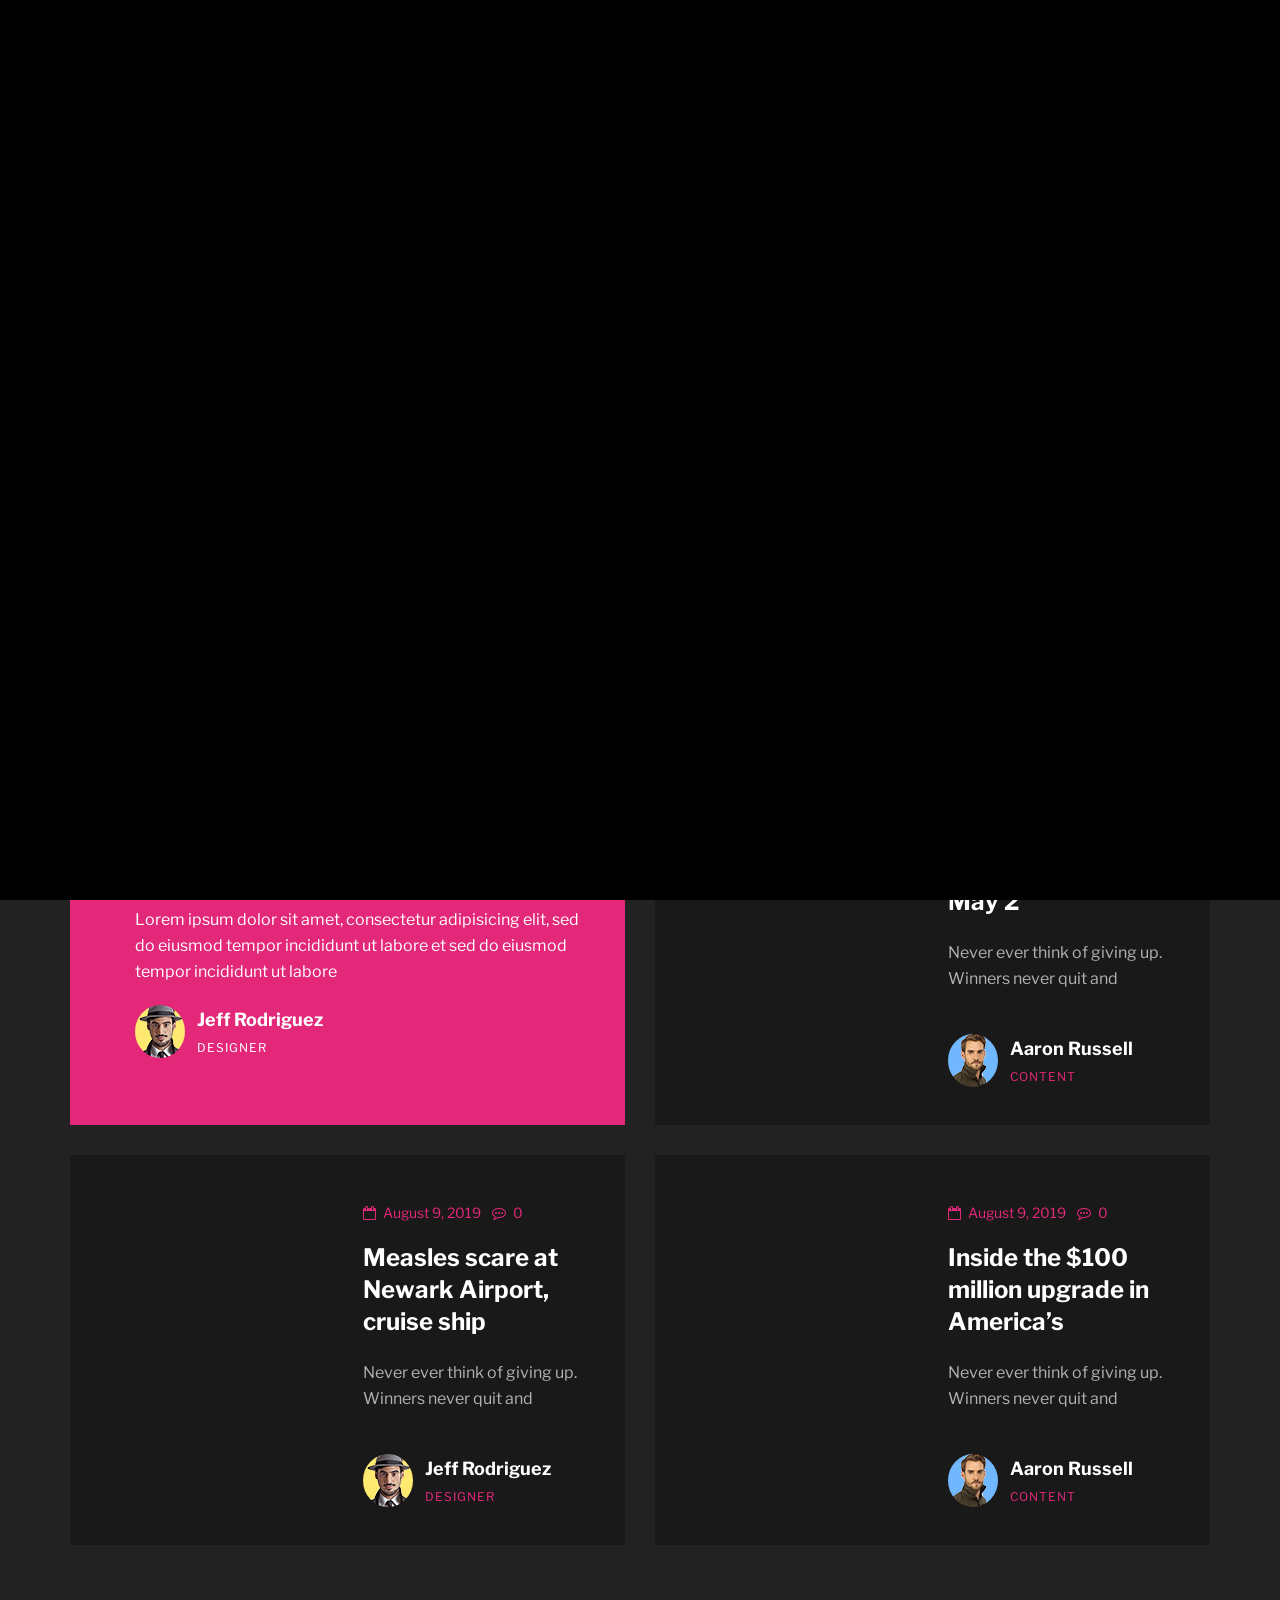
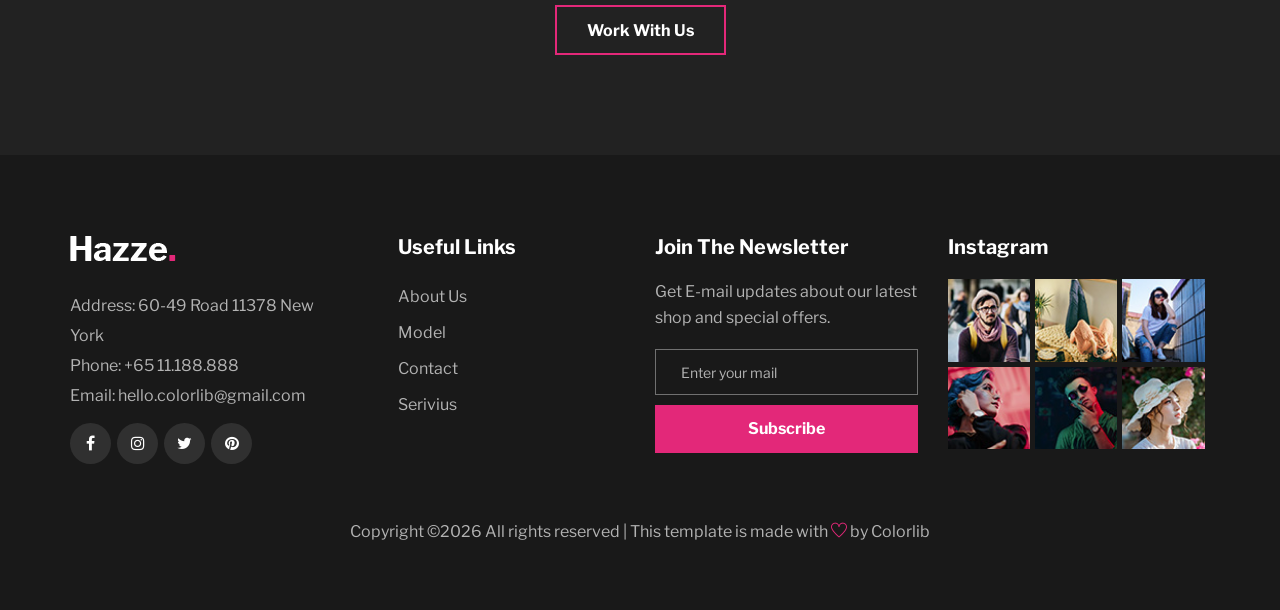
<file: blog.html>
<!DOCTYPE html>
<html lang="zxx">

<head>
    <meta charset="UTF-8">
    <meta name="description" content="Hazze Template">
    <meta name="keywords" content="Hazze, unica, creative, html">
    <meta name="viewport" content="width=device-width, initial-scale=1.0">
    <meta http-equiv="X-UA-Compatible" content="ie=edge">
    <title>Hazze | Template</title>

    <!-- Google Font -->
    <link href="https://fonts.googleapis.com/css?family=Libre+Franklin:400,500,600,700,800,900&display=swap"
        rel="stylesheet">

    <!-- Css Styles -->
    <link rel="stylesheet" href="css/bootstrap.min.css" type="text/css">
    <link rel="stylesheet" href="css/font-awesome.min.css" type="text/css">
    <link rel="stylesheet" href="css/themify-icons.css" type="text/css">
    <link rel="stylesheet" href="css/owl.carousel.min.css" type="text/css">
    <link rel="stylesheet" href="css/magnific-popup.css" type="text/css">
    <link rel="stylesheet" href="css/slicknav.min.css" type="text/css">
    <link rel="stylesheet" href="css/style.css" type="text/css">
</head>

<body>
    <!-- Page Preloder -->
    <div id="preloder">
        <div class="loader"></div>
    </div>

    <!-- Header Section Begin -->
    <header class="header-section">
        <div class="container">
            <div class="row">
                <div class="col-lg-2 col-md-2">
                    <div class="logo">
                        <a href="#">
                            <img src="img/logo.png" alt="">
                        </a>
                    </div>
                </div>
                <div class="col-lg-10 col-md-10">
                    <div class="main-menu mobile-menu">
                        <ul>
                            <li class="active"><a href="./index.html">Home</a></li>
                            <li><a href="./about-us.html">About Us</a></li>
                            <li><a href="./blog.html">Blog</a></li>
                            <li><a href="./contact.html">Contact</a></li>
                        </ul>
                    </div>
                </div>
            </div>
            <div id="mobile-menu-wrap"></div>
        </div>
    </header>
    <!-- Header End -->

    <!-- Breadcrumb Section Begin -->
    <section class="breadcrumb-section">
        <div class="container">
            <div class="row">
                <div class="col-lg-6">
                    <div class="breadcrumb-option">
                        <a href="#">Home</a>
                        <span>BLog</span>
                    </div>
                </div>
                <div class="col-lg-6">
                    <div class="breadcrumb-text">
                        <h3>Our BLog</h3>
                    </div>
                </div>
            </div>
        </div>
    </section>
    <!-- Breadcrumb Section End -->

    <!-- Blog Section Begin -->
    <div class="blog-section spad">
        <div class="container">
            <div class="row">
                <div class="col-lg-6">
                    <div class="blog-item">
                        <div class="row">
                            <div class="col-lg-6">
                                <div class="bi-pic set-bg" data-setbg="img/blog/blog-1.jpg"></div>
                            </div>
                            <div class="col-lg-6">
                                <div class="bi-text">
                                    <ul>
                                        <li><i class="fa fa-calendar-o"></i> August 9, 2019</li>
                                        <li><i class="fa fa-commenting-o"></i> 0</li>
                                    </ul>
                                    <h4><a href="./blog-details.html">Every Single Way You Can Wear Pastel Makeup This Spring</a></h4>
                                    <p>Never ever think of giving up. Winners never quit and</p>
                                    <div class="bt-author">
                                        <div class="ba-pic">
                                            <img src="img/blog/author-1.jpg" alt="">
                                        </div>
                                        <div class="ba-text">
                                            <h5>Jeff Rodriguez</h5>
                                            <span>Designer</span>
                                        </div>
                                    </div>
                                </div>
                            </div>
                        </div>
                    </div>
                </div>
                <div class="col-lg-6">
                    <div class="blog-item">
                        <div class="row">
                            <div class="col-lg-6">
                                <div class="bi-pic set-bg" data-setbg="img/blog/blog-2.jpg"></div>
                            </div>
                            <div class="col-lg-6">
                                <div class="bi-text">
                                    <ul>
                                        <li><i class="fa fa-calendar-o"></i> August 9, 2019</li>
                                        <li><i class="fa fa-commenting-o"></i> 0</li>
                                    </ul>
                                    <h4><a href="./blog-details.html">Everything Coming to Netflix Canada in May 2019</a></h4>
                                    <p>Never ever think of giving up. Winners never quit and</p>
                                    <div class="bt-author">
                                        <div class="ba-pic">
                                            <img src="img/blog/author-1.jpg" alt="">
                                        </div>
                                        <div class="ba-text">
                                            <h5>Aaron Russell</h5>
                                            <span>Content</span>
                                        </div>
                                    </div>
                                </div>
                            </div>
                        </div>
                    </div>
                </div>
                <div class="col-lg-6">
                    <div class="blog-item solid-bg">
                        <div class="bi-text">
                            <ul>
                                <li><i class="fa fa-calendar-o"></i> August 9, 2019</li>
                                <li><i class="fa fa-commenting-o"></i> 0</li>
                            </ul>
                            <h4><a href="./blog-details.html">Rick Singer duped me out of $6.5 million, student's mother says</a></h4>
                            <p>Lorem ipsum dolor sit amet, consectetur adipisicing elit, sed do eiusmod tempor
                                incididunt ut labore et sed do eiusmod tempor incididunt ut labore </p>
                            <div class="bt-author">
                                <div class="ba-pic">
                                    <img src="img/blog/author-1.jpg" alt="">
                                </div>
                                <div class="ba-text">
                                    <h5>Jeff Rodriguez</h5>
                                    <span>Designer</span>
                                </div>
                            </div>
                        </div>
                    </div>
                </div>
                <div class="col-lg-6">
                    <div class="blog-item">
                        <div class="row">
                            <div class="col-lg-6">
                                <div class="bi-pic set-bg" data-setbg="img/blog/blog-3.jpg"></div>
                            </div>
                            <div class="col-lg-6">
                                <div class="bi-text">
                                    <ul>
                                        <li><i class="fa fa-calendar-o"></i> August 9, 2019</li>
                                        <li><i class="fa fa-commenting-o"></i> 0</li>
                                    </ul>
                                    <h4><a href="./blog-details.html">The Week in Pictures: April 25 - May 2</a></h4>
                                    <p>Never ever think of giving up. Winners never quit and</p>
                                    <div class="bt-author">
                                        <div class="ba-pic">
                                            <img src="img/blog/author-2.jpg" alt="">
                                        </div>
                                        <div class="ba-text">
                                            <h5>Aaron Russell</h5>
                                            <span>Content</span>
                                        </div>
                                    </div>
                                </div>
                            </div>
                        </div>
                    </div>
                </div>
                <div class="col-lg-6">
                    <div class="blog-item">
                        <div class="row">
                            <div class="col-lg-6">
                                <div class="bi-pic set-bg" data-setbg="img/blog/blog-4.jpg"></div>
                            </div>
                            <div class="col-lg-6">
                                <div class="bi-text">
                                    <ul>
                                        <li><i class="fa fa-calendar-o"></i> August 9, 2019</li>
                                        <li><i class="fa fa-commenting-o"></i> 0</li>
                                    </ul>
                                    <h4><a href="./blog-details.html">Measles scare at Newark Airport, cruise ship</a></h4>
                                    <p>Never ever think of giving up. Winners never quit and</p>
                                    <div class="bt-author">
                                        <div class="ba-pic">
                                            <img src="img/blog/author-1.jpg" alt="">
                                        </div>
                                        <div class="ba-text">
                                            <h5>Jeff Rodriguez</h5>
                                            <span>Designer</span>
                                        </div>
                                    </div>
                                </div>
                            </div>
                        </div>
                    </div>
                </div>
                <div class="col-lg-6">
                    <div class="blog-item">
                        <div class="row">
                            <div class="col-lg-6">
                                <div class="bi-pic set-bg" data-setbg="img/blog/blog-5.jpg"></div>
                            </div>
                            <div class="col-lg-6">
                                <div class="bi-text">
                                    <ul>
                                        <li><i class="fa fa-calendar-o"></i> August 9, 2019</li>
                                        <li><i class="fa fa-commenting-o"></i> 0</li>
                                    </ul>
                                    <h4><a href="./blog-details.html">Inside the $100 million upgrade in America’s</a></h4>
                                    <p>Never ever think of giving up. Winners never quit and</p>
                                    <div class="bt-author">
                                        <div class="ba-pic">
                                            <img src="img/blog/author-2.jpg" alt="">
                                        </div>
                                        <div class="ba-text">
                                            <h5>Aaron Russell</h5>
                                            <span>Content</span>
                                        </div>
                                    </div>
                                </div>
                            </div>
                        </div>
                    </div>
                </div>
            </div>
            <div class="row">
                <div class="col-lg-12 text-center">
                    <div class="blog-btn">
                        <a href="#" class="primary-btn">Work With Us</a>
                    </div>
                </div>
            </div>
        </div>
    </div>
    <!-- Blog Section End -->

    <!-- Footer Section Begin -->
    <section class="footer-section">
        <div class="container">
            <div class="row">
                <div class="col-lg-3 col-md-6">
                    <div class="footer-option">
                        <div class="fo-logo">
                            <a href="#">
                                <img src="img/logo.png" alt="">
                            </a>
                        </div>
                        <ul>
                            <li>Address: 60-49 Road 11378 New York</li>
                            <li>Phone: +65 11.188.888</li>
                            <li>Email: hello.colorlib@gmail.com</li>
                        </ul>
                        <div class="fo-social">
                            <a href="#"><i class="fa fa-facebook"></i></a>
                            <a href="#"><i class="fa fa-instagram"></i></a>
                            <a href="#"><i class="fa fa-twitter"></i></a>
                            <a href="#"><i class="fa fa-pinterest"></i></a>
                        </div>
                    </div>
                </div>
                <div class="col-lg-3 col-md-6">
                    <div class="footer-widget fw-links">
                        <h5>Useful Links</h5>
                        <ul>
                            <li><a href="#">About Us</a></li>
                            <li><a href="#">Model</a></li>
                            <li><a href="#">Contact</a></li>
                            <li><a href="#">Serivius</a></li>
                        </ul>
                    </div>
                </div>
                <div class="col-lg-3 col-md-6">
                    <div class="footer-widget">
                        <h5>Join The Newsletter</h5>
                        <p>Get E-mail updates about our latest shop and special offers.</p>
                        <form action="#" class="news-form">
                            <input type="text" placeholder="Enter your mail">
                            <button type="submit">Subscribe</button>
                        </form>
                    </div>
                </div>
                <div class="col-lg-3 col-md-6">
                    <div class="footer-widget">
                        <h5>Instagram</h5>
                        <div class="insta-pic">
                            <img src="img/instagram/instagram-1.jpg" alt="">
                            <img src="img/instagram/instagram-2.jpg" alt="">
                            <img src="img/instagram/instagram-3.jpg" alt="">
                            <img src="img/instagram/instagram-4.jpg" alt="">
                            <img src="img/instagram/instagram-5.jpg" alt="">
                            <img src="img/instagram/instagram-6.jpg" alt="">
                        </div>
                    </div>
                </div>
            </div>
            <div class="copyright-text"><p><!-- Link back to Colorlib can't be removed. Template is licensed under CC BY 3.0. -->
  Copyright &copy;<script>document.write(new Date().getFullYear());</script> All rights reserved | This template is made with <i class="ti-heart" aria-hidden="true"></i> by <a href="https://colorlib.com" target="_blank">Colorlib</a>
  <!-- Link back to Colorlib can't be removed. Template is licensed under CC BY 3.0. --></p></div>
        </div>
    </section>
    <!-- Footer Section End -->

    <!-- Js Plugins -->
    <script src="js/jquery-3.3.1.min.js"></script>
    <script src="js/bootstrap.min.js"></script>
    <script src="js/jquery.magnific-popup.min.js"></script>
    <script src="js/mixitup.min.js"></script>
    <script src="js/jquery.slicknav.js"></script>
    <script src="js/owl.carousel.min.js"></script>
    <script src="js/main.js"></script>
</body>

</html>
</file>
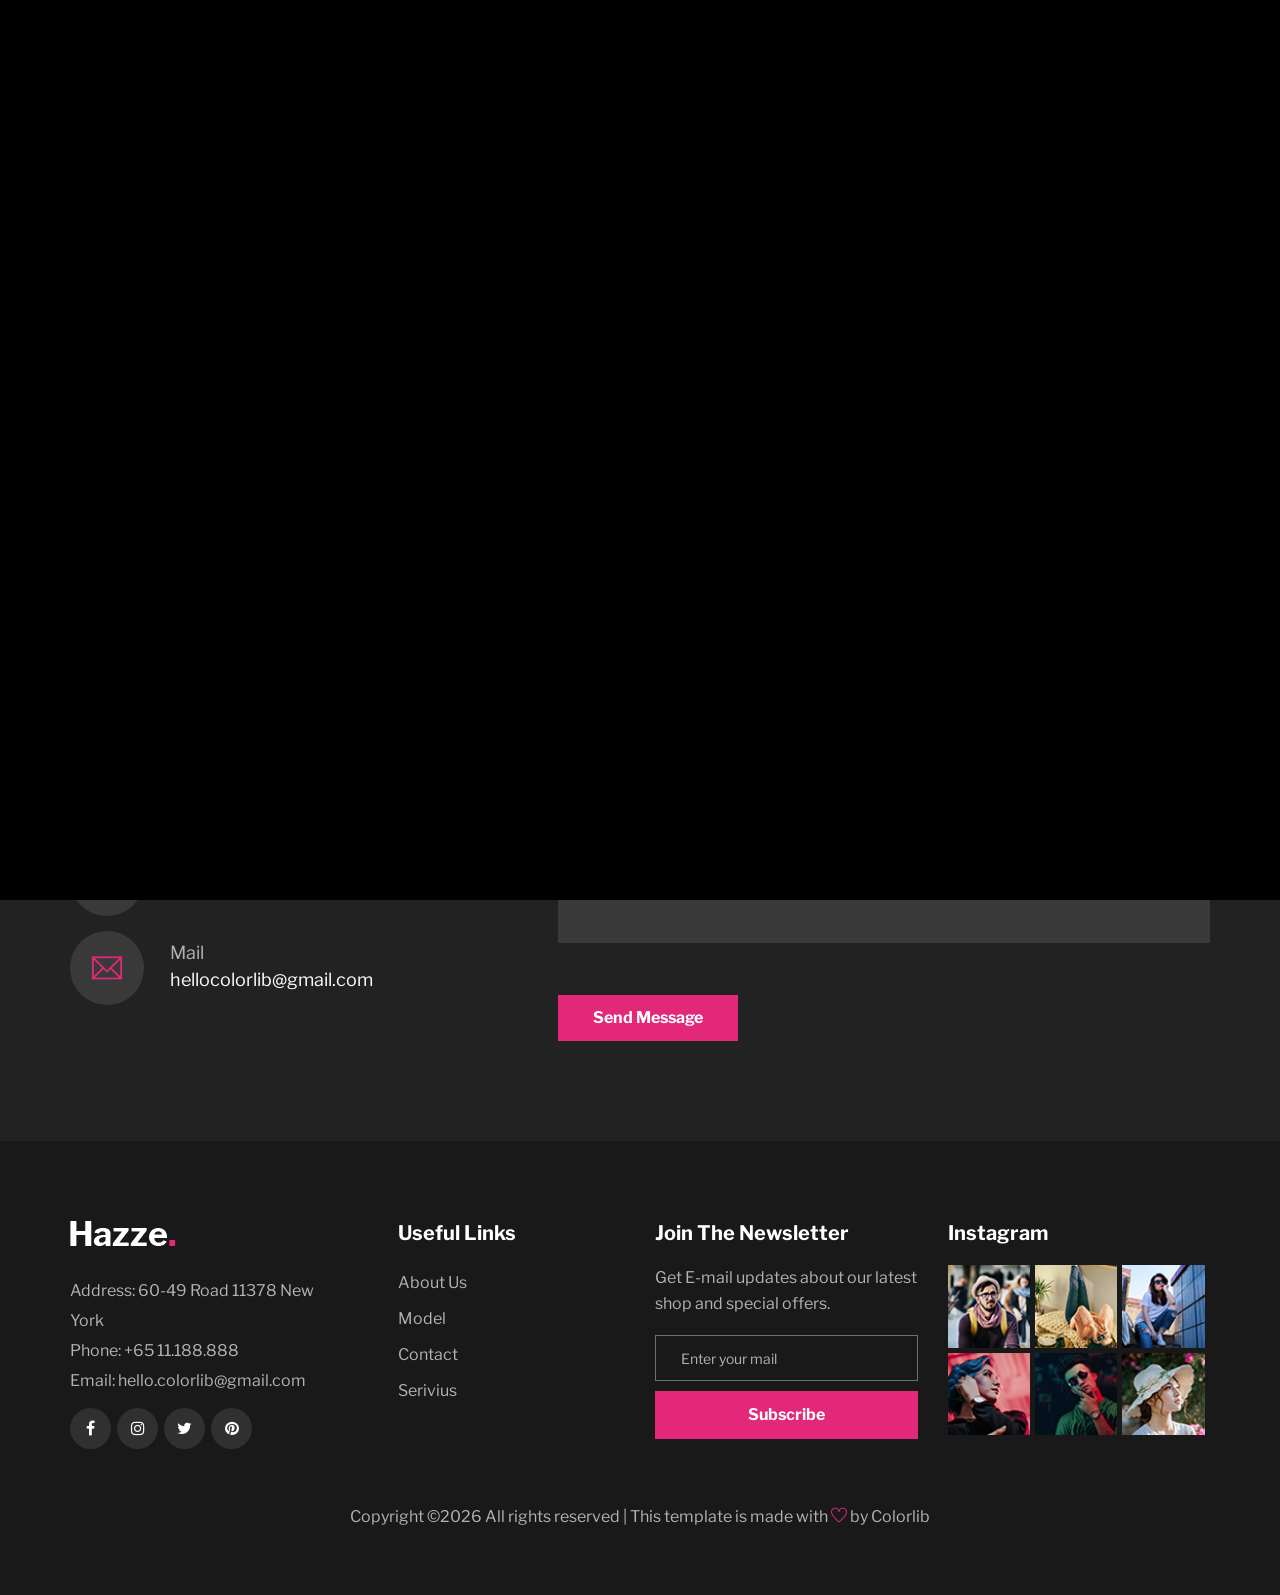
<file: contact.html>
<!DOCTYPE html>
<html lang="zxx">

<head>
    <meta charset="UTF-8">
    <meta name="description" content="Hazze Template">
    <meta name="keywords" content="Hazze, unica, creative, html">
    <meta name="viewport" content="width=device-width, initial-scale=1.0">
    <meta http-equiv="X-UA-Compatible" content="ie=edge">
    <title>Hazze | Template</title>

    <!-- Google Font -->
    <link href="https://fonts.googleapis.com/css?family=Libre+Franklin:400,500,600,700,800,900&display=swap"
        rel="stylesheet">

    <!-- Css Styles -->
    <link rel="stylesheet" href="css/bootstrap.min.css" type="text/css">
    <link rel="stylesheet" href="css/font-awesome.min.css" type="text/css">
    <link rel="stylesheet" href="css/themify-icons.css" type="text/css">
    <link rel="stylesheet" href="css/owl.carousel.min.css" type="text/css">
    <link rel="stylesheet" href="css/magnific-popup.css" type="text/css">
    <link rel="stylesheet" href="css/slicknav.min.css" type="text/css">
    <link rel="stylesheet" href="css/style.css" type="text/css">
</head>

<body>
    <!-- Page Preloder -->
    <div id="preloder">
        <div class="loader"></div>
    </div>

    <!-- Header Section Begin -->
    <header class="header-section">
        <div class="container">
            <div class="row">
                <div class="col-lg-2 col-md-2">
                    <div class="logo">
                        <a href="#">
                            <img src="img/logo.png" alt="">
                        </a>
                    </div>
                </div>
                <div class="col-lg-10 col-md-10">
                    <div class="main-menu mobile-menu">
                        <ul>
                            <li class="active"><a href="./index.html">Home</a></li>
                            <li><a href="./about-us.html">About Us</a></li>
                            <li><a href="./blog.html">Blog</a></li>
                            <li><a href="./contact.html">Contact</a></li>
                        </ul>
                    </div>
                </div>
            </div>
            <div id="mobile-menu-wrap"></div>
        </div>
    </header>
    <!-- Header End -->

    <!-- Map Section Begin -->
    <div class="map">
        <iframe
            src="https://www.google.com/maps/embed?pb=!1m18!1m12!1m3!1d3029.131590048758!2d-75.49285368518825!3d40.60492025209744!2m3!1f0!2f0!3f0!3m2!1i1024!2i768!4f13.1!3m3!1m2!1s0x89c439862c390e25%3A0xd8a76e7325ce28ea!2sLiberty%20St%2C%20Allentown%2C%20PA%2C%20USA!5e0!3m2!1sen!2sbd!4v1580135217665!5m2!1sen!2sbd"
            height="500" style="border:0;" allowfullscreen=""></iframe>
    </div>
    <!-- Map Section End -->

    <!-- Contact Section Begin -->
    <section class="contact-section spad">
        <div class="container">
            <div class="row">
                <div class="col-lg-5">
                    <div class="contact-text">
                        <h4>Contacts Us</h4>
                        <div class="ct-item">
                            <div class="ci-icon">
                                <span class="ti-location-pin"></span>
                            </div>
                            <div class="ci-text">
                                <ul>
                                    <li>
                                        <span>Our Location</span>
                                        60-49 Road 11378 New York
                                    </li>
                                </ul>
                            </div>
                        </div>
                        <div class="ct-item">
                            <div class="ci-icon">
                                <span class="ti-mobile"></span>
                            </div>
                            <div class="ci-text">
                                <ul>
                                    <li>
                                        <span>Phone:</span>
                                        +65 11.188.888
                                    </li>
                                </ul>
                            </div>
                        </div>
                        <div class="ct-item">
                            <div class="ci-icon">
                                <span class="ti-email"></span>
                            </div>
                            <div class="ci-text">
                                <ul>
                                    <li>
                                        <span>Mail</span>
                                        hellocolorlib@gmail.com
                                    </li>
                                </ul>
                            </div>
                        </div>
                    </div>
                </div>
                <div class="col-lg-7">
                    <div class="contact-option">
                        <h4>Leave Us A Meggase</h4>
                        <form action="#" class="comment-form contact-form">
                            <div class="row">
                                <div class="col-lg-6">
                                    <input type="text" placeholder="Name">
                                </div>
                                <div class="col-lg-6">
                                    <input type="text" placeholder="Email">
                                </div>
                                <div class="col-lg-12">
                                    <textarea placeholder="Messages"></textarea>
                                    <button type="submit" class="site-btn">Send Message</button>
                                </div>
                            </div>
                        </form>
                    </div>
                </div>
            </div>
        </div>
    </section>
    <!-- Contact Section End -->

    <!-- Footer Section Begin -->
    <section class="footer-section">
        <div class="container">
            <div class="row">
                <div class="col-lg-3 col-md-6">
                    <div class="footer-option">
                        <div class="fo-logo">
                            <a href="#">
                                <img src="img/logo.png" alt="">
                            </a>
                        </div>
                        <ul>
                            <li>Address: 60-49 Road 11378 New York</li>
                            <li>Phone: +65 11.188.888</li>
                            <li>Email: hello.colorlib@gmail.com</li>
                        </ul>
                        <div class="fo-social">
                            <a href="#"><i class="fa fa-facebook"></i></a>
                            <a href="#"><i class="fa fa-instagram"></i></a>
                            <a href="#"><i class="fa fa-twitter"></i></a>
                            <a href="#"><i class="fa fa-pinterest"></i></a>
                        </div>
                    </div>
                </div>
                <div class="col-lg-3 col-md-6">
                    <div class="footer-widget fw-links">
                        <h5>Useful Links</h5>
                        <ul>
                            <li><a href="#">About Us</a></li>
                            <li><a href="#">Model</a></li>
                            <li><a href="#">Contact</a></li>
                            <li><a href="#">Serivius</a></li>
                        </ul>
                    </div>
                </div>
                <div class="col-lg-3 col-md-6">
                    <div class="footer-widget">
                        <h5>Join The Newsletter</h5>
                        <p>Get E-mail updates about our latest shop and special offers.</p>
                        <form action="#" class="news-form">
                            <input type="text" placeholder="Enter your mail">
                            <button type="submit">Subscribe</button>
                        </form>
                    </div>
                </div>
                <div class="col-lg-3 col-md-6">
                    <div class="footer-widget">
                        <h5>Instagram</h5>
                        <div class="insta-pic">
                            <img src="img/instagram/instagram-1.jpg" alt="">
                            <img src="img/instagram/instagram-2.jpg" alt="">
                            <img src="img/instagram/instagram-3.jpg" alt="">
                            <img src="img/instagram/instagram-4.jpg" alt="">
                            <img src="img/instagram/instagram-5.jpg" alt="">
                            <img src="img/instagram/instagram-6.jpg" alt="">
                        </div>
                    </div>
                </div>
            </div>
            <div class="copyright-text"><p><!-- Link back to Colorlib can't be removed. Template is licensed under CC BY 3.0. -->
  Copyright &copy;<script>document.write(new Date().getFullYear());</script> All rights reserved | This template is made with <i class="ti-heart" aria-hidden="true"></i> by <a href="https://colorlib.com" target="_blank">Colorlib</a>
  <!-- Link back to Colorlib can't be removed. Template is licensed under CC BY 3.0. --></p></div>
        </div>
    </section>
    <!-- Footer Section End -->

    <!-- Js Plugins -->
    <script src="js/jquery-3.3.1.min.js"></script>
    <script src="js/bootstrap.min.js"></script>
    <script src="js/jquery.magnific-popup.min.js"></script>
    <script src="js/mixitup.min.js"></script>
    <script src="js/jquery.slicknav.js"></script>
    <script src="js/owl.carousel.min.js"></script>
    <script src="js/main.js"></script>
</body>

</html>
</file>
<file: css/themify-icons.css>
@font-face {
	font-family: 'themify';
	src:url('../fonts/themify.eot?-fvbane');
	src:url('../fonts/themify.eot?#iefix-fvbane') format('embedded-opentype'),
		url('../fonts/themify.woff?-fvbane') format('woff'),
		url('../fonts/themify.ttf?-fvbane') format('truetype'),
		url('../fonts/themify.svg?-fvbane#themify') format('svg');
	font-weight: normal;
	font-style: normal;
}

[class^="ti-"], [class*=" ti-"] {
	font-family: 'themify';
	speak: none;
	font-style: normal;
	font-weight: normal;
	font-variant: normal;
	text-transform: none;
	line-height: 1;

	/* Better Font Rendering =========== */
	-webkit-font-smoothing: antialiased;
	-moz-osx-font-smoothing: grayscale;
}

.ti-wand:before {
	content: "\e600";
}
.ti-volume:before {
	content: "\e601";
}
.ti-user:before {
	content: "\e602";
}
.ti-unlock:before {
	content: "\e603";
}
.ti-unlink:before {
	content: "\e604";
}
.ti-trash:before {
	content: "\e605";
}
.ti-thought:before {
	content: "\e606";
}
.ti-target:before {
	content: "\e607";
}
.ti-tag:before {
	content: "\e608";
}
.ti-tablet:before {
	content: "\e609";
}
.ti-star:before {
	content: "\e60a";
}
.ti-spray:before {
	content: "\e60b";
}
.ti-signal:before {
	content: "\e60c";
}
.ti-shopping-cart:before {
	content: "\e60d";
}
.ti-shopping-cart-full:before {
	content: "\e60e";
}
.ti-settings:before {
	content: "\e60f";
}
.ti-search:before {
	content: "\e610";
}
.ti-zoom-in:before {
	content: "\e611";
}
.ti-zoom-out:before {
	content: "\e612";
}
.ti-cut:before {
	content: "\e613";
}
.ti-ruler:before {
	content: "\e614";
}
.ti-ruler-pencil:before {
	content: "\e615";
}
.ti-ruler-alt:before {
	content: "\e616";
}
.ti-bookmark:before {
	content: "\e617";
}
.ti-bookmark-alt:before {
	content: "\e618";
}
.ti-reload:before {
	content: "\e619";
}
.ti-plus:before {
	content: "\e61a";
}
.ti-pin:before {
	content: "\e61b";
}
.ti-pencil:before {
	content: "\e61c";
}
.ti-pencil-alt:before {
	content: "\e61d";
}
.ti-paint-roller:before {
	content: "\e61e";
}
.ti-paint-bucket:before {
	content: "\e61f";
}
.ti-na:before {
	content: "\e620";
}
.ti-mobile:before {
	content: "\e621";
}
.ti-minus:before {
	content: "\e622";
}
.ti-medall:before {
	content: "\e623";
}
.ti-medall-alt:before {
	content: "\e624";
}
.ti-marker:before {
	content: "\e625";
}
.ti-marker-alt:before {
	content: "\e626";
}
.ti-arrow-up:before {
	content: "\e627";
}
.ti-arrow-right:before {
	content: "\e628";
}
.ti-arrow-left:before {
	content: "\e629";
}
.ti-arrow-down:before {
	content: "\e62a";
}
.ti-lock:before {
	content: "\e62b";
}
.ti-location-arrow:before {
	content: "\e62c";
}
.ti-link:before {
	content: "\e62d";
}
.ti-layout:before {
	content: "\e62e";
}
.ti-layers:before {
	content: "\e62f";
}
.ti-layers-alt:before {
	content: "\e630";
}
.ti-key:before {
	content: "\e631";
}
.ti-import:before {
	content: "\e632";
}
.ti-image:before {
	content: "\e633";
}
.ti-heart:before {
	content: "\e634";
}
.ti-heart-broken:before {
	content: "\e635";
}
.ti-hand-stop:before {
	content: "\e636";
}
.ti-hand-open:before {
	content: "\e637";
}
.ti-hand-drag:before {
	content: "\e638";
}
.ti-folder:before {
	content: "\e639";
}
.ti-flag:before {
	content: "\e63a";
}
.ti-flag-alt:before {
	content: "\e63b";
}
.ti-flag-alt-2:before {
	content: "\e63c";
}
.ti-eye:before {
	content: "\e63d";
}
.ti-export:before {
	content: "\e63e";
}
.ti-exchange-vertical:before {
	content: "\e63f";
}
.ti-desktop:before {
	content: "\e640";
}
.ti-cup:before {
	content: "\e641";
}
.ti-crown:before {
	content: "\e642";
}
.ti-comments:before {
	content: "\e643";
}
.ti-comment:before {
	content: "\e644";
}
.ti-comment-alt:before {
	content: "\e645";
}
.ti-close:before {
	content: "\e646";
}
.ti-clip:before {
	content: "\e647";
}
.ti-angle-up:before {
	content: "\e648";
}
.ti-angle-right:before {
	content: "\e649";
}
.ti-angle-left:before {
	content: "\e64a";
}
.ti-angle-down:before {
	content: "\e64b";
}
.ti-check:before {
	content: "\e64c";
}
.ti-check-box:before {
	content: "\e64d";
}
.ti-camera:before {
	content: "\e64e";
}
.ti-announcement:before {
	content: "\e64f";
}
.ti-brush:before {
	content: "\e650";
}
.ti-briefcase:before {
	content: "\e651";
}
.ti-bolt:before {
	content: "\e652";
}
.ti-bolt-alt:before {
	content: "\e653";
}
.ti-blackboard:before {
	content: "\e654";
}
.ti-bag:before {
	content: "\e655";
}
.ti-move:before {
	content: "\e656";
}
.ti-arrows-vertical:before {
	content: "\e657";
}
.ti-arrows-horizontal:before {
	content: "\e658";
}
.ti-fullscreen:before {
	content: "\e659";
}
.ti-arrow-top-right:before {
	content: "\e65a";
}
.ti-arrow-top-left:before {
	content: "\e65b";
}
.ti-arrow-circle-up:before {
	content: "\e65c";
}
.ti-arrow-circle-right:before {
	content: "\e65d";
}
.ti-arrow-circle-left:before {
	content: "\e65e";
}
.ti-arrow-circle-down:before {
	content: "\e65f";
}
.ti-angle-double-up:before {
	content: "\e660";
}
.ti-angle-double-right:before {
	content: "\e661";
}
.ti-angle-double-left:before {
	content: "\e662";
}
.ti-angle-double-down:before {
	content: "\e663";
}
.ti-zip:before {
	content: "\e664";
}
.ti-world:before {
	content: "\e665";
}
.ti-wheelchair:before {
	content: "\e666";
}
.ti-view-list:before {
	content: "\e667";
}
.ti-view-list-alt:before {
	content: "\e668";
}
.ti-view-grid:before {
	content: "\e669";
}
.ti-uppercase:before {
	content: "\e66a";
}
.ti-upload:before {
	content: "\e66b";
}
.ti-underline:before {
	content: "\e66c";
}
.ti-truck:before {
	content: "\e66d";
}
.ti-timer:before {
	content: "\e66e";
}
.ti-ticket:before {
	content: "\e66f";
}
.ti-thumb-up:before {
	content: "\e670";
}
.ti-thumb-down:before {
	content: "\e671";
}
.ti-text:before {
	content: "\e672";
}
.ti-stats-up:before {
	content: "\e673";
}
.ti-stats-down:before {
	content: "\e674";
}
.ti-split-v:before {
	content: "\e675";
}
.ti-split-h:before {
	content: "\e676";
}
.ti-smallcap:before {
	content: "\e677";
}
.ti-shine:before {
	content: "\e678";
}
.ti-shift-right:before {
	content: "\e679";
}
.ti-shift-left:before {
	content: "\e67a";
}
.ti-shield:before {
	content: "\e67b";
}
.ti-notepad:before {
	content: "\e67c";
}
.ti-server:before {
	content: "\e67d";
}
.ti-quote-right:before {
	content: "\e67e";
}
.ti-quote-left:before {
	content: "\e67f";
}
.ti-pulse:before {
	content: "\e680";
}
.ti-printer:before {
	content: "\e681";
}
.ti-power-off:before {
	content: "\e682";
}
.ti-plug:before {
	content: "\e683";
}
.ti-pie-chart:before {
	content: "\e684";
}
.ti-paragraph:before {
	content: "\e685";
}
.ti-panel:before {
	content: "\e686";
}
.ti-package:before {
	content: "\e687";
}
.ti-music:before {
	content: "\e688";
}
.ti-music-alt:before {
	content: "\e689";
}
.ti-mouse:before {
	content: "\e68a";
}
.ti-mouse-alt:before {
	content: "\e68b";
}
.ti-money:before {
	content: "\e68c";
}
.ti-microphone:before {
	content: "\e68d";
}
.ti-menu:before {
	content: "\e68e";
}
.ti-menu-alt:before {
	content: "\e68f";
}
.ti-map:before {
	content: "\e690";
}
.ti-map-alt:before {
	content: "\e691";
}
.ti-loop:before {
	content: "\e692";
}
.ti-location-pin:before {
	content: "\e693";
}
.ti-list:before {
	content: "\e694";
}
.ti-light-bulb:before {
	content: "\e695";
}
.ti-Italic:before {
	content: "\e696";
}
.ti-info:before {
	content: "\e697";
}
.ti-infinite:before {
	content: "\e698";
}
.ti-id-badge:before {
	content: "\e699";
}
.ti-hummer:before {
	content: "\e69a";
}
.ti-home:before {
	content: "\e69b";
}
.ti-help:before {
	content: "\e69c";
}
.ti-headphone:before {
	content: "\e69d";
}
.ti-harddrives:before {
	content: "\e69e";
}
.ti-harddrive:before {
	content: "\e69f";
}
.ti-gift:before {
	content: "\e6a0";
}
.ti-game:before {
	content: "\e6a1";
}
.ti-filter:before {
	content: "\e6a2";
}
.ti-files:before {
	content: "\e6a3";
}
.ti-file:before {
	content: "\e6a4";
}
.ti-eraser:before {
	content: "\e6a5";
}
.ti-envelope:before {
	content: "\e6a6";
}
.ti-download:before {
	content: "\e6a7";
}
.ti-direction:before {
	content: "\e6a8";
}
.ti-direction-alt:before {
	content: "\e6a9";
}
.ti-dashboard:before {
	content: "\e6aa";
}
.ti-control-stop:before {
	content: "\e6ab";
}
.ti-control-shuffle:before {
	content: "\e6ac";
}
.ti-control-play:before {
	content: "\e6ad";
}
.ti-control-pause:before {
	content: "\e6ae";
}
.ti-control-forward:before {
	content: "\e6af";
}
.ti-control-backward:before {
	content: "\e6b0";
}
.ti-cloud:before {
	content: "\e6b1";
}
.ti-cloud-up:before {
	content: "\e6b2";
}
.ti-cloud-down:before {
	content: "\e6b3";
}
.ti-clipboard:before {
	content: "\e6b4";
}
.ti-car:before {
	content: "\e6b5";
}
.ti-calendar:before {
	content: "\e6b6";
}
.ti-book:before {
	content: "\e6b7";
}
.ti-bell:before {
	content: "\e6b8";
}
.ti-basketball:before {
	content: "\e6b9";
}
.ti-bar-chart:before {
	content: "\e6ba";
}
.ti-bar-chart-alt:before {
	content: "\e6bb";
}
.ti-back-right:before {
	content: "\e6bc";
}
.ti-back-left:before {
	content: "\e6bd";
}
.ti-arrows-corner:before {
	content: "\e6be";
}
.ti-archive:before {
	content: "\e6bf";
}
.ti-anchor:before {
	content: "\e6c0";
}
.ti-align-right:before {
	content: "\e6c1";
}
.ti-align-left:before {
	content: "\e6c2";
}
.ti-align-justify:before {
	content: "\e6c3";
}
.ti-align-center:before {
	content: "\e6c4";
}
.ti-alert:before {
	content: "\e6c5";
}
.ti-alarm-clock:before {
	content: "\e6c6";
}
.ti-agenda:before {
	content: "\e6c7";
}
.ti-write:before {
	content: "\e6c8";
}
.ti-window:before {
	content: "\e6c9";
}
.ti-widgetized:before {
	content: "\e6ca";
}
.ti-widget:before {
	content: "\e6cb";
}
.ti-widget-alt:before {
	content: "\e6cc";
}
.ti-wallet:before {
	content: "\e6cd";
}
.ti-video-clapper:before {
	content: "\e6ce";
}
.ti-video-camera:before {
	content: "\e6cf";
}
.ti-vector:before {
	content: "\e6d0";
}
.ti-themify-logo:before {
	content: "\e6d1";
}
.ti-themify-favicon:before {
	content: "\e6d2";
}
.ti-themify-favicon-alt:before {
	content: "\e6d3";
}
.ti-support:before {
	content: "\e6d4";
}
.ti-stamp:before {
	content: "\e6d5";
}
.ti-split-v-alt:before {
	content: "\e6d6";
}
.ti-slice:before {
	content: "\e6d7";
}
.ti-shortcode:before {
	content: "\e6d8";
}
.ti-shift-right-alt:before {
	content: "\e6d9";
}
.ti-shift-left-alt:before {
	content: "\e6da";
}
.ti-ruler-alt-2:before {
	content: "\e6db";
}
.ti-receipt:before {
	content: "\e6dc";
}
.ti-pin2:before {
	content: "\e6dd";
}
.ti-pin-alt:before {
	content: "\e6de";
}
.ti-pencil-alt2:before {
	content: "\e6df";
}
.ti-palette:before {
	content: "\e6e0";
}
.ti-more:before {
	content: "\e6e1";
}
.ti-more-alt:before {
	content: "\e6e2";
}
.ti-microphone-alt:before {
	content: "\e6e3";
}
.ti-magnet:before {
	content: "\e6e4";
}
.ti-line-double:before {
	content: "\e6e5";
}
.ti-line-dotted:before {
	content: "\e6e6";
}
.ti-line-dashed:before {
	content: "\e6e7";
}
.ti-layout-width-full:before {
	content: "\e6e8";
}
.ti-layout-width-default:before {
	content: "\e6e9";
}
.ti-layout-width-default-alt:before {
	content: "\e6ea";
}
.ti-layout-tab:before {
	content: "\e6eb";
}
.ti-layout-tab-window:before {
	content: "\e6ec";
}
.ti-layout-tab-v:before {
	content: "\e6ed";
}
.ti-layout-tab-min:before {
	content: "\e6ee";
}
.ti-layout-slider:before {
	content: "\e6ef";
}
.ti-layout-slider-alt:before {
	content: "\e6f0";
}
.ti-layout-sidebar-right:before {
	content: "\e6f1";
}
.ti-layout-sidebar-none:before {
	content: "\e6f2";
}
.ti-layout-sidebar-left:before {
	content: "\e6f3";
}
.ti-layout-placeholder:before {
	content: "\e6f4";
}
.ti-layout-menu:before {
	content: "\e6f5";
}
.ti-layout-menu-v:before {
	content: "\e6f6";
}
.ti-layout-menu-separated:before {
	content: "\e6f7";
}
.ti-layout-menu-full:before {
	content: "\e6f8";
}
.ti-layout-media-right-alt:before {
	content: "\e6f9";
}
.ti-layout-media-right:before {
	content: "\e6fa";
}
.ti-layout-media-overlay:before {
	content: "\e6fb";
}
.ti-layout-media-overlay-alt:before {
	content: "\e6fc";
}
.ti-layout-media-overlay-alt-2:before {
	content: "\e6fd";
}
.ti-layout-media-left-alt:before {
	content: "\e6fe";
}
.ti-layout-media-left:before {
	content: "\e6ff";
}
.ti-layout-media-center-alt:before {
	content: "\e700";
}
.ti-layout-media-center:before {
	content: "\e701";
}
.ti-layout-list-thumb:before {
	content: "\e702";
}
.ti-layout-list-thumb-alt:before {
	content: "\e703";
}
.ti-layout-list-post:before {
	content: "\e704";
}
.ti-layout-list-large-image:before {
	content: "\e705";
}
.ti-layout-line-solid:before {
	content: "\e706";
}
.ti-layout-grid4:before {
	content: "\e707";
}
.ti-layout-grid3:before {
	content: "\e708";
}
.ti-layout-grid2:before {
	content: "\e709";
}
.ti-layout-grid2-thumb:before {
	content: "\e70a";
}
.ti-layout-cta-right:before {
	content: "\e70b";
}
.ti-layout-cta-left:before {
	content: "\e70c";
}
.ti-layout-cta-center:before {
	content: "\e70d";
}
.ti-layout-cta-btn-right:before {
	content: "\e70e";
}
.ti-layout-cta-btn-left:before {
	content: "\e70f";
}
.ti-layout-column4:before {
	content: "\e710";
}
.ti-layout-column3:before {
	content: "\e711";
}
.ti-layout-column2:before {
	content: "\e712";
}
.ti-layout-accordion-separated:before {
	content: "\e713";
}
.ti-layout-accordion-merged:before {
	content: "\e714";
}
.ti-layout-accordion-list:before {
	content: "\e715";
}
.ti-ink-pen:before {
	content: "\e716";
}
.ti-info-alt:before {
	content: "\e717";
}
.ti-help-alt:before {
	content: "\e718";
}
.ti-headphone-alt:before {
	content: "\e719";
}
.ti-hand-point-up:before {
	content: "\e71a";
}
.ti-hand-point-right:before {
	content: "\e71b";
}
.ti-hand-point-left:before {
	content: "\e71c";
}
.ti-hand-point-down:before {
	content: "\e71d";
}
.ti-gallery:before {
	content: "\e71e";
}
.ti-face-smile:before {
	content: "\e71f";
}
.ti-face-sad:before {
	content: "\e720";
}
.ti-credit-card:before {
	content: "\e721";
}
.ti-control-skip-forward:before {
	content: "\e722";
}
.ti-control-skip-backward:before {
	content: "\e723";
}
.ti-control-record:before {
	content: "\e724";
}
.ti-control-eject:before {
	content: "\e725";
}
.ti-comments-smiley:before {
	content: "\e726";
}
.ti-brush-alt:before {
	content: "\e727";
}
.ti-youtube:before {
	content: "\e728";
}
.ti-vimeo:before {
	content: "\e729";
}
.ti-twitter:before {
	content: "\e72a";
}
.ti-time:before {
	content: "\e72b";
}
.ti-tumblr:before {
	content: "\e72c";
}
.ti-skype:before {
	content: "\e72d";
}
.ti-share:before {
	content: "\e72e";
}
.ti-share-alt:before {
	content: "\e72f";
}
.ti-rocket:before {
	content: "\e730";
}
.ti-pinterest:before {
	content: "\e731";
}
.ti-new-window:before {
	content: "\e732";
}
.ti-microsoft:before {
	content: "\e733";
}
.ti-list-ol:before {
	content: "\e734";
}
.ti-linkedin:before {
	content: "\e735";
}
.ti-layout-sidebar-2:before {
	content: "\e736";
}
.ti-layout-grid4-alt:before {
	content: "\e737";
}
.ti-layout-grid3-alt:before {
	content: "\e738";
}
.ti-layout-grid2-alt:before {
	content: "\e739";
}
.ti-layout-column4-alt:before {
	content: "\e73a";
}
.ti-layout-column3-alt:before {
	content: "\e73b";
}
.ti-layout-column2-alt:before {
	content: "\e73c";
}
.ti-instagram:before {
	content: "\e73d";
}
.ti-google:before {
	content: "\e73e";
}
.ti-github:before {
	content: "\e73f";
}
.ti-flickr:before {
	content: "\e740";
}
.ti-facebook:before {
	content: "\e741";
}
.ti-dropbox:before {
	content: "\e742";
}
.ti-dribbble:before {
	content: "\e743";
}
.ti-apple:before {
	content: "\e744";
}
.ti-android:before {
	content: "\e745";
}
.ti-save:before {
	content: "\e746";
}
.ti-save-alt:before {
	content: "\e747";
}
.ti-yahoo:before {
	content: "\e748";
}
.ti-wordpress:before {
	content: "\e749";
}
.ti-vimeo-alt:before {
	content: "\e74a";
}
.ti-twitter-alt:before {
	content: "\e74b";
}
.ti-tumblr-alt:before {
	content: "\e74c";
}
.ti-trello:before {
	content: "\e74d";
}
.ti-stack-overflow:before {
	content: "\e74e";
}
.ti-soundcloud:before {
	content: "\e74f";
}
.ti-sharethis:before {
	content: "\e750";
}
.ti-sharethis-alt:before {
	content: "\e751";
}
.ti-reddit:before {
	content: "\e752";
}
.ti-pinterest-alt:before {
	content: "\e753";
}
.ti-microsoft-alt:before {
	content: "\e754";
}
.ti-linux:before {
	content: "\e755";
}
.ti-jsfiddle:before {
	content: "\e756";
}
.ti-joomla:before {
	content: "\e757";
}
.ti-html5:before {
	content: "\e758";
}
.ti-flickr-alt:before {
	content: "\e759";
}
.ti-email:before {
	content: "\e75a";
}
.ti-drupal:before {
	content: "\e75b";
}
.ti-dropbox-alt:before {
	content: "\e75c";
}
.ti-css3:before {
	content: "\e75d";
}
.ti-rss:before {
	content: "\e75e";
}
.ti-rss-alt:before {
	content: "\e75f";
}
</file>
<file: css/style.css>
/******************************************************************
  Template Name: Hazze
  Description: Manup Fashion HTML Template
  Author: Colorlib
  Author URI: http://colorlib.com
  Version: 1.0
  Created: Colorlib
******************************************************************/

/*------------------------------------------------------------------
[Table of contents]

1.  Template default CSS
	1.1	Variables
	1.2	Mixins
	1.3	Flexbox
	1.4	Reset
2.  Helper Css
3.  Header Section
4.  Hero Section
5.  Services Section
6.  Portfolio Section
7.  Tetimonial Section
8.  Member Section
9.  Contact
10.  Footer Style

-------------------------------------------------------------------*/

/*----------------------------------------*/

/* Template default CSS
/*----------------------------------------*/

html,
body {
	height: 100%;
	font-family: "Libre Franklin", sans-serif;
	-webkit-font-smoothing: antialiased;
	font-smoothing: antialiased;
}

h1,
h2,
h3,
h4,
h5,
h6 {
	margin: 0;
	color: #111111;
	font-weight: 400;
	font-family: "Libre Franklin", sans-serif;
}

h1 {
	font-size: 70px;
}

h2 {
	font-size: 36px;
}

h3 {
	font-size: 30px;
}

h4 {
	font-size: 24px;
}

h5 {
	font-size: 18px;
}

h6 {
	font-size: 16px;
}

p {
	font-size: 16px;
	font-family: "Libre Franklin", sans-serif;
	color: #b3b3b3;
	font-weight: 400;
	line-height: 26px;
	margin: 0 0 15px 0;
}

img {
	max-width: 100%;
}

input:focus,
select:focus,
button:focus,
textarea:focus {
	outline: none;
}

a:hover,
a:focus {
	text-decoration: none;
	outline: none;
	color: #fff;
}

ul,
ol {
	padding: 0;
	margin: 0;
}

/*---------------------
  Helper CSS
-----------------------*/

.section-title {
	text-align: center;
	margin-bottom: 60px;
}

.section-title span {
	color: #e32879;
	font-size: 14px;
	font-weight: 700;
	text-transform: uppercase;
	letter-spacing: 2px;
}

.section-title h2 {
	font-size: 45px;
	color: #ffffff;
	font-weight: 700;
	margin-top: 14px;
}

.set-bg {
	background-repeat: no-repeat;
	background-size: cover;
	background-position: top center;
}

.spad {
	padding-top: 100px;
	padding-bottom: 100px;
}

.spad-2 {
	padding-top: 50px;
	padding-bottom: 70px;
}

.text-white h1,
.text-white h2,
.text-white h3,
.text-white h4,
.text-white h5,
.text-white h6,
.text-white p,
.text-white span,
.text-white li,
.text-white a {
	color: #fff;
}

/* buttons */

.primary-btn {
	font-size: 16px;
	color: #ffffff;
	background: #e32879;
	display: inline-block;
	font-weight: 700;
	padding: 12px 30px 10px;
}

.site-btn {
	font-size: 16px;
	color: #ffffff;
	font-weight: 700;
	padding: 10px 34px;
	display: inline-block;
	background: #e32879;
	border: 1px solid #e32879;
}

/* Preloder */

#preloder {
	position: fixed;
	width: 100%;
	height: 100%;
	top: 0;
	left: 0;
	z-index: 999999;
	background: #000;
}

.loader {
	width: 40px;
	height: 40px;
	position: absolute;
	top: 50%;
	left: 50%;
	margin-top: -13px;
	margin-left: -13px;
	border-radius: 60px;
	animation: loader 0.8s linear infinite;
	-webkit-animation: loader 0.8s linear infinite;
}

@keyframes loader {
	0% {
		-webkit-transform: rotate(0deg);
		transform: rotate(0deg);
		border: 4px solid #f44336;
		border-left-color: transparent;
	}

	50% {
		-webkit-transform: rotate(180deg);
		transform: rotate(180deg);
		border: 4px solid #673ab7;
		border-left-color: transparent;
	}

	100% {
		-webkit-transform: rotate(360deg);
		transform: rotate(360deg);
		border: 4px solid #f44336;
		border-left-color: transparent;
	}
}

@-webkit-keyframes loader {
	0% {
		-webkit-transform: rotate(0deg);
		border: 4px solid #f44336;
		border-left-color: transparent;
	}

	50% {
		-webkit-transform: rotate(180deg);
		border: 4px solid #673ab7;
		border-left-color: transparent;
	}

	100% {
		-webkit-transform: rotate(360deg);
		border: 4px solid #f44336;
		border-left-color: transparent;
	}
}

/*---------------------
  Header
-----------------------*/

.header-section {
	background: #191919;
}

.logo {
	padding: 24px 0 30px;
}

.logo a {
	display: inline-block;
}

.main-menu {
	text-align: right;
}

.main-menu ul li {
	display: inline-block;
	list-style: none;
	margin-left: 35px;
	position: relative;
}

.main-menu ul li.active a {
	color: #e32879;
}

.main-menu ul li:hover>a {
	color: #e32879;
}

.main-menu ul li a {
	font-size: 16px;
	color: #ffffff;
	font-weight: 700;
	display: inline-block;
	padding: 25px 0 30px;
	-webkit-transition: all 0.3s;
	-o-transition: all 0.3s;
	transition: all 0.3s;
}

.slicknav_menu {
	display: none;
}

/*---------------------
  Hero
-----------------------*/

.hero-section {
	height: 800px;
	display: -webkit-box;
	display: -ms-flexbox;
	display: flex;
	-webkit-box-align: center;
	-ms-flex-align: center;
	align-items: center;
}

.hs-text span {
	color: #e32879;
	font-size: 16px;
	font-weight: 700;
	text-transform: uppercase;
}

.hs-text h2 {
	color: #ffffff;
	font-size: 60px;
	font-weight: 700;
	margin-top: 30px;
	margin-bottom: 10px;
}

.hs-text p {
	color: #ffffff;
	margin-bottom: 45px;
}

.container_custom {
	position: relative;
	height: 500px;
	/* Укажите высоту контейнера */
}

.bucket {
	width: 250px;
	/* Масштабируйте под ваши требования */
}

.lid {
	transform-origin: top center;
	/* точка вращения */
	transition: transform 0.5s ease;
	cursor: pointer;
}

.lid.close {
	transform: rotate(0deg); /* Положение крышки закрыто */
	transition: transform 1s ease-in-out !important;
	
  }

.container_custom {
	display: flex;
	position: relative;
	height: 70%;
	width: 250px;
	/* Задайте нужную высоту */
	background-image: url();
}

.bucket {
	position: relative;
	width: 250px;
}

.bucket:before {
	content: '';
	position: absolute;
	top:50%;
	left: 50%;
	background-image: url(img/ico-white-4.png);
	
}

.lid {
	position: absolute;
	top: -6%;
	left: 0%;
	
	transform-origin: bottom right;
	
	/* Изначально закрыта */
	transition: transform 1s ease-in-out;
	width: 245px;
	z-index: -1;
	/* Пример размера, подкорректируйте */
}


.custom_widget {
	margin: 20px;
}

.custom_title {
	text-align: center;
	margin-bottom: 20px;
}

.custom_content {
	display: flex;
	align-items: center;
	margin-bottom: 20px;
	padding: 20px;
	flex-wrap: wrap;
	justify-content: center;

}

.custom_item {
	text-align: center;
	width: 300px;

}

.custom_item-title {
	margin-bottom: 15px;
	font-weight: 600;
	font-family: 'Montserrat', sans-serif;
	font-size: 18px;
}

.custom_item img {
	margin-bottom: 15px;
}

.custom_item-descr {
	margin-bottom: 15px;
	font-family: 'Montserrat', sans-serif;
	font-size: 18px;
}


/*---------------------
  About Us Section
-----------------------*/

.about-us-section {
	background: #191919;
}

.as-pic img {
	min-width: 100%;
}

.as-text {
	padding-top: 30px;
	padding-left: 20px;
}

.as-text.ap-text {
	padding-top: 14px;
}

.as-text .section-title {
	text-align: left;
	margin-bottom: 15px;
}

.as-text p {
	color: #b3b3b3;
}

.as-text p.f-para {
	margin-bottom: 10px;
}

.as-text p.s-para {
	margin-bottom: 37px;
}

.as-text .about-counter .ac-item {
	float: left;
	margin-right: 48px;
	position: relative;
}

.as-text .about-counter .ac-item:after {
	position: absolute;
	right: -20px;
	top: 8px;
	height: 65px;
	width: 1px;
	background: #393939;
	content: "";
}

.as-text .about-counter .ac-item:last-child {
	margin-right: 0;
	padding-right: 0;
}

.as-text .about-counter .ac-item:last-child:after {
	display: none;
}

.as-text .about-counter .ac-item h2 {
	color: #ffffff;
	font-weight: 700;
	margin-bottom: 10px;
}

.as-text .about-counter .ac-item p {
	text-transform: uppercase;
	letter-spacing: 2px;
	margin-bottom: 0;
}

/*---------------------
  Services Section
-----------------------*/

.services-section {
	background: #191919;
	padding-top: 0;
	padding-bottom: 80px;
}

.service-item {
	text-align: center;
	background: #222222;
	padding: 46px 50px 0;
	height: 325px;
	-webkit-transition: all 0.3s;
	-o-transition: all 0.3s;
	transition: all 0.3s;
	margin-bottom: 30px;
}

.service-item:hover {
	border-bottom: 3px solid #e32879;
}

.service-item h4 {
	font-size: 22px;
	color: #ffffff;
	font-weight: 700;
	margin-top: 33px;
	margin-bottom: 25px;
}

/*---------------------
  Portfolio Section
-----------------------*/

.portfolio-section {
	background: #222222;
	padding-bottom: 0;
}

.portfolio-section .section-title {
	margin-bottom: 100px;
}

.portfolio-item {
	height: 393px;
	margin-left: -15px;
	margin-right: -15px;
	display: -webkit-box;
	display: -ms-flexbox;
	display: flex;
	-webkit-box-align: center;
	-ms-flex-align: center;
	align-items: center;
	-webkit-box-pack: center;
	-ms-flex-pack: center;
	justify-content: center;
	position: relative;
	z-index: 1;
}

.portfolio-item:hover:after {
	opacity: 1;
}

.portfolio-item:hover .pi-hover a.chain-icon {
	opacity: 1;
	visibility: visible;
	left: 0;
}

.portfolio-item:hover .pi-hover a.search-icon {
	opacity: 1;
	visibility: visible;
	right: 0;
}

.portfolio-item:after {
	position: absolute;
	left: 0;
	top: 0;
	width: 100%;
	height: 100%;
	background: rgba(0, 0, 0, 0.1);
	content: "";
	opacity: 0;
	-webkit-transition: all 0.3s;
	-o-transition: all 0.3s;
	transition: all 0.3s;
	z-index: -1;
}

.portfolio-item.large-item {
	height: 786px;
}

.portfolio-item .pi-hover a {
	display: inline-block;
	width: 66px;
	height: 66px;
	background: #e32879;
	border-radius: 50%;
	text-align: center;
	font-size: 26px;
	color: #ffffff;
	line-height: 66px;
	margin-right: 15px;
}

.portfolio-item .pi-hover a:last-child {
	margin-right: 0;
}

.portfolio-item .pi-hover a.chain-icon {
	-webkit-transition: all 0.3s ease-out;
	-o-transition: all 0.3s ease-out;
	transition: all 0.3s ease-out;
	visibility: hidden;
	opacity: 0;
	position: relative;
	left: -20px;
}

.portfolio-item .pi-hover a.search-icon {
	-webkit-transition: all 0.3s ease-out;
	-o-transition: all 0.3s ease-out;
	transition: all 0.3s ease-out;
	visibility: hidden;
	opacity: 0;
	position: relative;
	right: -20px;
}

/*---------------------
  Counter Section
-----------------------*/

.counter-section {
	background: #191919;
	padding-top: 755px;
	margin-top: -640px;
	padding-bottom: 70px;
}

.counter-text {
	margin-bottom: 40px;
}

.counter-text .section-title {
	text-align: left;
	margin-bottom: 50px;
}

.counter-item {
	margin-bottom: 30px;
	position: relative;
}

.counter-item .ci-number {
	font-size: 48px;
	color: #e32879;
	font-weight: 700;
	line-height: 50px;
	position: absolute;
	left: 0;
	top: 0;
}

.counter-item .ci-text {
	padding-left: 170px;
}

.counter-item .ci-text h4 {
	font-size: 22px;
	color: #ffffff;
	font-weight: 700;
	margin-bottom: 12px;
}

/*---------------------
  Testimonial Section
-----------------------*/

.testimonial-section {
	background: #191919;
	padding-top: 0;
}

.testimonial-slider {
	margin-left: 0;
}

.testimonial-slider .col-lg-6 {
	max-width: 100%;
}

.testimonial-slider.owl-carousel .owl-dots {
	text-align: center;
	padding-top: 22px;
}

.testimonial-slider.owl-carousel .owl-dots button {
	height: 8px;
	width: 8px;
	background: rgba(255, 255, 255, 0.2);
	border-radius: 50%;
	margin-right: 10px;
}

.testimonial-slider.owl-carousel .owl-dots button:last-child {
	margin-right: 0;
}

.testimonial-slider.owl-carousel .owl-dots button.owl-dot.active {
	width: 27px;
	background: #e32879;
	border-radius: 50px;
}

.testimonial-item {
	background: #222222;
	padding: 60px 20px 50px 40px;
}

.testimonial-item .ti-pic {
	float: left;
	margin-right: 35px;
}

.testimonial-item .ti-pic img {
	height: 128px;
	width: 128px;
	border-radius: 50%;
}

.testimonial-item .ti-text {
	overflow: hidden;
}

.testimonial-item .ti-text .ti-title {
	margin-bottom: 8px;
}

.testimonial-item .ti-text .ti-title h4 {
	font-size: 22px;
	color: #ffffff;
	font-weight: 700;
	margin-bottom: 4px;
}

.testimonial-item .ti-text .ti-title span {
	font-size: 12px;
	color: #e32879;
	text-transform: uppercase;
	letter-spacing: 1px;
}

.testimonial-item .ti-text p {
	margin-bottom: 0;
}

/*---------------------
  Call To Section
-----------------------*/

.callto-section {
	padding: 80px 0;
}

.ctc-text {
	text-align: center;
}

.ctc-text h2 {
	font-size: 45px;
	color: #ffffff;
	font-weight: 700;
	margin-bottom: 20px;
}

.ctc-text p {
	color: #ffffff;
	margin-bottom: 45px;
}

.ctc-text .primary-btn.ctc-btn {
	background: #ffffff;
	color: #e32879;
}

/*---------------------
  Member Section
-----------------------*/

.member-section {
	background: #191919;
	padding-bottom: 80px;
}

.member-section.ap-member {
	padding-top: 0;
}

.member-item {
	height: 435px;
	position: relative;
	margin-bottom: 30px;
}

.member-item:hover .mi-text {
	opacity: 1;
	-webkit-transform: scale(1);
	-ms-transform: scale(1);
	transform: scale(1);
}

.member-item .mi-text {
	text-align: center;
	background: #191919;
	position: absolute;
	left: 20px;
	top: 23px;
	width: calc(100% - 40px);
	height: calc(100% - 46px);
	padding: 50px 20px 60px 20px;
	opacity: 0;
	-webkit-transform: scale(0);
	-ms-transform: scale(0);
	transform: scale(0);
	-webkit-transition: all 0.5s ease-out;
	-o-transition: all 0.5s ease-out;
	transition: all 0.5s ease-out;
}

.member-item .mi-text p {
	margin-bottom: 32px;
}

.member-item .mi-text .mt-title {
	margin-bottom: 20px;
}

.member-item .mi-text .mt-title h4 {
	font-size: 22px;
	color: #ffffff;
	font-weight: 700;
	margin-bottom: 4px;
}

.member-item .mi-text .mt-title span {
	font-size: 12px;
	color: #e32879;
	text-transform: uppercase;
	letter-spacing: 1px;
}

.member-item .mi-text .mt-social a {
	display: inline-block;
	font-size: 16px;
	color: #ffffff;
	width: 45px;
	height: 45px;
	line-height: 45px;
	text-align: center;
	background: #303030;
	border-radius: 50%;
	margin-right: 3px;
}

.member-item .mi-text .mt-social a:last-child {
	margin-right: 0;
}

/*---------------------
  Footer
-----------------------*/

.footer-section {
	background: #191919;
	padding-top: 80px;
	padding-bottom: 50px;
}

.footer-option {
	margin-bottom: 30px;
}

.footer-option .fo-logo {
	margin-bottom: 30px;
}

.footer-option .fo-logo a {
	display: inline-block;
}

.footer-option ul {
	margin-bottom: 12px;
}

.footer-option ul li {
	list-style: none;
	font-size: 16px;
	color: #b3b3b3;
	line-height: 30px;
}

.footer-option .fo-social a {
	display: inline-block;
	font-size: 16px;
	color: #ffffff;
	width: 41px;
	height: 41px;
	background: #303030;
	border-radius: 50%;
	text-align: center;
	line-height: 41px;
	-webkit-transition: all 0.3s;
	-o-transition: all 0.3s;
	transition: all 0.3s;
	margin-right: 3px;
}

.footer-option .fo-social a:hover {
	background: #e32879;
}

.footer-widget {
	margin-bottom: 30px;
}

.footer-widget.fw-links {
	padding-left: 35px;
}

.footer-widget h5 {
	font-size: 20px;
	color: #ffffff;
	font-weight: 700;
	margin-bottom: 20px;
}

.footer-widget ul li {
	list-style: none;
}

.footer-widget ul li a {
	font-size: 16px;
	color: #b3b3b3;
	line-height: 36px;
}

.footer-widget p {
	margin-bottom: 18px;
}

.footer-widget .news-form input {
	font-size: 14px;
	height: 46px;
	color: #b3b3b3;
	border: 1px solid #707070;
	padding-left: 25px;
	background: #191919;
	width: 100%;
	margin-bottom: 10px;
}

.footer-widget .news-form input::-webkit-input-placeholder {
	color: #b3b3b3;
}

.footer-widget .news-form input::-moz-placeholder {
	color: #b3b3b3;
}

.footer-widget .news-form input:-ms-input-placeholder {
	color: #b3b3b3;
}

.footer-widget .news-form input::-ms-input-placeholder {
	color: #b3b3b3;
}

.footer-widget .news-form input::placeholder {
	color: #b3b3b3;
}

.footer-widget .news-form button {
	font-size: 16px;
	color: #ffffff;
	font-weight: 700;
	display: block;
	background: #e32879;
	border: none;
	padding: 12px 0;
	width: 100%;
}

.footer-widget .insta-pic img {
	margin-right: 5px;
	width: calc(33.33% - 5px);
	float: left;
	margin-bottom: 5px;
}

.copyright-text {
	padding-top: 25px;
	color: #b3b3b3;
	text-align: center;
	font-size: 14px;
}

.copyright-text i {
	color: #e32879;
}

.copyright-text a {
	color: #b3b3b3;
}

.copyright-text a:hover {
	color: #e32879;
}

/* ------------------------------ Other Pages Styles ------------------------------ */

/*---------------------
  Breadcrumb
-----------------------*/

.breadcrumb-section {
	background: #2a2a2a;
	padding: 50px 0;
}

.breadcrumb-section.bread-normal {
	border-bottom: 1px solid #191919;
}

.breadcrumb-option {
	line-height: 36px;
}

.breadcrumb-option a {
	display: inline-block;
	color: #b3b3b3;
	margin-right: 24px;
	position: relative;
}

.breadcrumb-option a::after {
	position: absolute;
	right: -15px;
	top: 16px;
	width: 6px;
	height: 6px;
	background: #5c5c5c;
	content: "";
	border-radius: 50%;
}

.breadcrumb-option span {
	color: #5c5c5c;
}

.breadcrumb-text {
	text-align: right;
}

.breadcrumb-text h3 {
	color: #ffffff;
	font-weight: 700;
}

/*---------------------
  Blog Section
-----------------------*/

.blog-section {
	background: #222222;
}

.blog-section.latest-blog {
	padding-bottom: 80px;
}

.blog-section .blog-btn {
	padding-top: 30px;
}

.blog-section .blog-btn .primary-btn {
	background: #222222;
	border: 2px solid #e32879;
}

.blog-item {
	background: #191919;
	margin-bottom: 30px;
	height: 390px;
}

.blog-item.solid-bg {
	background: #e32879;
	padding: 55px 45px 55px 65px;
}

.blog-item.solid-bg .bi-text {
	padding: 0;
}

.blog-item.solid-bg .bi-text ul li {
	color: #ffffff;
}

.blog-item.solid-bg .bi-text h4 {
	margin-bottom: 12px;
}

.blog-item.solid-bg .bi-text p {
	color: #ffffff;
	margin-bottom: 20px;
}

.blog-item.solid-bg .bi-text .bt-author .ba-text h5 {
	color: #ffffff;
}

.blog-item.solid-bg .bi-text .bt-author .ba-text span {
	color: #ffffff;
}

.blog-item .bi-pic {
	height: 390px;
}

.blog-item .bi-text {
	padding-top: 46px;
	padding-right: 20px;
	padding-bottom: 38px;
}

.blog-item .bi-text ul {
	margin-bottom: 17px;
}

.blog-item .bi-text ul li {
	list-style: none;
	display: inline-block;
	color: #e32879;
	font-size: 14px;
	margin-right: 8px;
}

.blog-item .bi-text ul li i {
	margin-right: 4px;
}

.blog-item .bi-text h4 {
	margin-bottom: 22px;
}

.blog-item .bi-text h4 a {
	color: #ffffff;
	font-weight: 700;
	line-height: 32px;
}

.blog-item .bi-text p {
	margin-bottom: 42px;
}

.blog-item .bi-text .bt-author .ba-pic {
	float: left;
	margin-right: 12px;
}

.blog-item .bi-text .bt-author .ba-pic img {
	height: 53px;
	width: 50px;
	border-radius: 50%;
}

.blog-item .bi-text .bt-author .ba-text {
	overflow: hidden;
	padding-top: 4px;
}

.blog-item .bi-text .bt-author .ba-text h5 {
	color: #ffffff;
	font-weight: 700;
	margin-bottom: 4px;
}

.blog-item .bi-text .bt-author .ba-text span {
	font-size: 12px;
	color: #e32879;
	text-transform: uppercase;
	letter-spacing: 1px;
}

/*---------------------
  Blog Details Hero
-----------------------*/

.blog-hero-section {
	padding-top: 130px;
	padding-bottom: 120px;
}

.blog-hero-section .bh-text span {
	font-size: 14px;
	color: #ffffff;
	text-transform: uppercase;
	font-weight: 700;
	background: #e32879;
	padding: 5px 26px;
}

.blog-hero-section .bh-text h2 {
	font-size: 60px;
	color: #ffffff;
	font-weight: 700;
	line-height: 72px;
	margin-top: 34px;
	margin-bottom: 16px;
}

.blog-hero-section .bh-text ul li {
	font-size: 14px;
	color: #ffffff;
	text-transform: uppercase;
	letter-spacing: 1px;
	margin-right: 45px;
	display: inline-block;
	list-style: none;
	position: relative;
}

.blog-hero-section .bh-text ul li:after {
	position: absolute;
	right: -24px;
	top: 4px;
	width: 1px;
	height: 15px;
	background: #585658;
	content: "";
}

.blog-hero-section .bh-text ul li:last-child {
	margin-right: 0;
}

.blog-hero-section .bh-text ul li:last-child:after {
	display: none;
}

/*---------------------
  Blog Details Section
-----------------------*/

.blog-details-section {
	background: #222222;
}

.bd-text .bd-title {
	margin-bottom: 65px;
}

.bd-text .bd-title p {
	line-height: 30px;
	font-size: 17px;
}

.bd-text .bd-pic {
	margin-bottom: 46px;
}

.bd-text .bd-pic img {
	min-width: 100%;
	margin-bottom: 20px;
}

.bd-text .bd-more-text {
	margin-bottom: 62px;
}

.bd-text .bd-more-text .bm-item {
	margin-bottom: 32px;
}

.bd-text .bd-more-text .bm-item h4 {
	color: #ffffff;
	font-weight: 700;
	margin-bottom: 20px;
}

.bd-text .bd-more-text .bm-item p {
	font-size: 17px;
	line-height: 30px;
}

.bd-text .bd-quote {
	background: #000000;
	padding: 40px 110px 30px 130px;
	position: relative;
	margin-bottom: 60px;
}

.bd-text .bd-quote img {
	position: absolute;
	left: 50px;
	top: 45px;
}

.bd-text .bd-quote p {
	font-size: 24px;
	line-height: 36px;
	margin-bottom: 22px;
}

.bd-text .bd-quote .quote-author h5 {
	color: #b3b3b3;
	margin-bottom: 4px;
}

.bd-text .bd-quote .quote-author span {
	color: #b3b3b3;
	font-size: 14px;
}

.bd-text .bd-last-para {
	margin-bottom: 90px;
}

.bd-text .bd-last-para p {
	font-size: 17px;
	line-height: 30px;
}

.bd-text .tag-share {
	border-top: 1px solid #363636;
	padding-top: 30px;
	overflow: hidden;
	margin-bottom: 70px;
}

.bd-text .tag-share .tags {
	float: left;
}

.bd-text .tag-share .tags a {
	display: inline-block;
	background: #363636;
	font-size: 10px;
	color: #ffffff;
	text-transform: uppercase;
	font-weight: 700;
	letter-spacing: 1px;
	padding: 5px 19px;
	margin-right: 6px;
	-webkit-transition: all 0.3s;
	-o-transition: all 0.3s;
	transition: all 0.3s;
}

.bd-text .tag-share .tags a:hover {
	background: #e32879;
}

.bd-text .tag-share .social-share {
	text-align: right;
}

.bd-text .tag-share .social-share a {
	font-size: 16px;
	color: #b3b3b3;
	margin-left: 25px;
	-webkit-transition: all 0.3s;
	-o-transition: all 0.3s;
	transition: all 0.3s;
}

.bd-text .tag-share .social-share a:hover {
	color: #e32879;
}

.bd-text .tag-share .social-share span {
	font-size: 16px;
	color: #b3b3b3;
}

.bd-text .blog-author {
	text-align: center;
	margin-bottom: 56px;
}

.bd-text .blog-author img {
	height: 117px;
	width: 117px;
	border-radius: 50%;
}

.bd-text .blog-author h5 {
	font-size: 20px;
	color: #ffffff;
	font-weight: 700;
	margin-top: 28px;
	margin-bottom: 12px;
}

.bd-text .blog-author p {
	font-size: 17px;
}

.bd-text .blog-author .bt-social a {
	display: inline-block;
	color: #b3b3b3;
	font-size: 14px;
	margin-right: 30px;
	-webkit-transition: all 0.3s;
	-o-transition: all 0.3s;
	transition: all 0.3s;
}

.bd-text .blog-author .bt-social a:hover {
	color: #e32879;
}

.bd-text .blog-author .bt-social a:last-child {
	margin-right: 0;
}

.bd-text .leave-comment h2 {
	color: #ffffff;
	font-weight: 700;
	margin-bottom: 36px;
}

.comment-form input,
.contact-form input {
	height: 50px;
	width: 100%;
	border: none;
	font-size: 16px;
	color: #b3b3b3;
	padding-left: 20px;
	background: #393939;
	-webkit-transition: all 0.3s;
	-o-transition: all 0.3s;
	transition: all 0.3s;
	margin-bottom: 30px;
}

.comment-form input::-webkit-input-placeholder,
.contact-form input::-webkit-input-placeholder {
	color: #b3b3b3;
}

.comment-form input::-moz-placeholder,
.contact-form input::-moz-placeholder {
	color: #b3b3b3;
}

.comment-form input:-ms-input-placeholder,
.contact-form input:-ms-input-placeholder {
	color: #b3b3b3;
}

.comment-form input::-ms-input-placeholder,
.contact-form input::-ms-input-placeholder {
	color: #b3b3b3;
}

.comment-form input::placeholder,
.contact-form input::placeholder {
	color: #b3b3b3;
}

.comment-form input:focus,
.contact-form input:focus {
	background: #ffffff;
	color: #0d0a27;
}

.comment-form input:focus::-webkit-input-placeholder,
.contact-form input:focus::-webkit-input-placeholder {
	color: #0d0a27;
}

.comment-form input:focus::-moz-placeholder,
.contact-form input:focus::-moz-placeholder {
	color: #0d0a27;
}

.comment-form input:focus:-ms-input-placeholder,
.contact-form input:focus:-ms-input-placeholder {
	color: #0d0a27;
}

.comment-form input:focus::-ms-input-placeholder,
.contact-form input:focus::-ms-input-placeholder {
	color: #0d0a27;
}

.comment-form input:focus::placeholder,
.contact-form input:focus::placeholder {
	color: #0d0a27;
}

.comment-form textarea,
.contact-form textarea {
	width: 100%;
	border: none;
	font-size: 16px;
	color: #b3b3b3;
	padding-left: 20px;
	background: #393939;
	height: 110px;
	padding-top: 12px;
	resize: none;
	-webkit-transition: all 0.3s;
	-o-transition: all 0.3s;
	transition: all 0.3s;
	margin-bottom: 45px;
}

.comment-form textarea::-webkit-input-placeholder,
.contact-form textarea::-webkit-input-placeholder {
	color: #b3b3b3;
}

.comment-form textarea::-moz-placeholder,
.contact-form textarea::-moz-placeholder {
	color: #b3b3b3;
}

.comment-form textarea:-ms-input-placeholder,
.contact-form textarea:-ms-input-placeholder {
	color: #b3b3b3;
}

.comment-form textarea::-ms-input-placeholder,
.contact-form textarea::-ms-input-placeholder {
	color: #b3b3b3;
}

.comment-form textarea::placeholder,
.contact-form textarea::placeholder {
	color: #b3b3b3;
}

.comment-form textarea:focus,
.contact-form textarea:focus {
	background: #ffffff;
	color: #0d0a27;
}

.comment-form textarea:focus::-webkit-input-placeholder,
.contact-form textarea:focus::-webkit-input-placeholder {
	color: #0d0a27;
}

.comment-form textarea:focus::-moz-placeholder,
.contact-form textarea:focus::-moz-placeholder {
	color: #0d0a27;
}

.comment-form textarea:focus:-ms-input-placeholder,
.contact-form textarea:focus:-ms-input-placeholder {
	color: #0d0a27;
}

.comment-form textarea:focus::-ms-input-placeholder,
.contact-form textarea:focus::-ms-input-placeholder {
	color: #0d0a27;
}

.comment-form textarea:focus::placeholder,
.contact-form textarea:focus::placeholder {
	color: #0d0a27;
}

/*---------------------
  Recommend Section
-----------------------*/

.recommend-section {
	background: #222222;
	border-top: 1px solid #393939;
	padding-bottom: 80px;
}

.recommend-section .section-title h2 {
	margin-top: 0;
}

/*---------------------
  Gallery Section
-----------------------*/

.gallery-section {
	background: #222222;
	padding-bottom: 80px;
}

.gallery-section .gallery-controls {
	text-align: center;
	margin-bottom: 55px;
}

.gallery-section .gallery-controls ul li {
	list-style: none;
	display: inline-block;
	font-size: 14px;
	font-weight: 700;
	color: #ffffff;
	letter-spacing: 2px;
	text-transform: uppercase;
	margin-right: 55px;
	cursor: pointer;
}

.gallery-section .gallery-controls ul li.active {
	color: #e32879;
}

.gallery-section .gallery-controls ul li:last-child {
	margin-right: 0;
}

.gallery-section .gs-item {
	margin-bottom: 30px;
}

.gallery-section .gs-item img {
	min-width: 100%;
}

/*---------------------
  Map
-----------------------*/

.map {
	height: 500px;
}

.map iframe {
	width: 100%;
}

/*---------------------
  Contact
-----------------------*/

.contact-section {
	background: #222222;
}

.contact-text h4 {
	color: #ffffff;
	font-weight: 700;
	margin-bottom: 45px;
}

.contact-text .ct-item {
	overflow: hidden;
	margin-bottom: 15px;
}

.contact-text .ct-item .ci-icon {
	width: 74px;
	height: 74px;
	text-align: center;
	line-height: 90px;
	border-radius: 50%;
	background: #393939;
	float: left;
	margin-right: 26px;
}

.contact-text .ct-item .ci-icon span {
	color: #e32879;
	font-size: 30px;
}

.contact-text .ct-item .ci-text {
	overflow: hidden;
	margin-top: 8px;
}

.contact-text .ct-item .ci-text ul li {
	list-style: none;
	font-size: 18px;
	color: #ffffff;
}

.contact-text .ct-item .ci-text ul li span {
	display: block;
	color: #b3b3b3;
}

.contact-option h4 {
	color: #ffffff;
	font-weight: 700;
	margin-bottom: 45px;
}

/*-------------------------------- Respinsive Media Styles --------------------------------*/

@media only screen and (min-width: 1600px) {
	.portfolio-section .container {
		max-width: 1570px;
	}
}

@media only screen and (min-width: 1200px) {
	.container {
		max-width: 1170px;
	}
}

/* Medium Device: 1200px */

@media only screen and (min-width: 992px) and (max-width: 1199px) {
	.member-item .mi-text {
		padding: 30px 20px 60px 20px;
	}

	.blog-item .bi-text {
		padding-top: 20px;
		padding-right: 10px;
		padding-bottom: 30px;
	}

	.as-text .about-counter .ac-item {
		margin-right: 12px;
	}

	.as-text .about-counter .ac-item:after {
		right: -7px;
	}
}

@media only screen and (max-width: 991px) {
	.as-text {
		padding-left: 0;
	}

	.blog-item {
		height: auto;
	}

	.blog-item .bi-text {
		padding-left: 30px;
	}

	.footer-widget.fw-links {
		padding-left: 0;
	}

	.contact-option {
		padding-top: 30px;
	}

	.as-text.ap-text {
		padding-top: 30px;
	}
}

/* Large Mobile: 480px */

@media only screen and (max-width: 767px) {
	.main-menu {
		text-align: right;
		display: none;
	}

	.slicknav_btn {
		margin: 0;
		border-radius: 0;
		background-color: #666;
		position: absolute;
		right: 15px;
		top: 20px;
		display: inline-block;
		float: none;
	}

	.slicknav_nav {
		background: #666;
		display: block;
	}

	.slicknav_menu {
		display: block;
		background: transparent;
		padding: 0;
	}

	.header-section .container {
		position: relative;
	}

	.slicknav_nav .slicknav_row,
	.slicknav_nav a {
		padding: 8px 30px;
		margin: 0;
	}

	.slicknav_nav ul {
		margin: 0;
	}

	.slicknav_nav a:hover {
		border-radius: 0;
		background: #e32879;
		color: #ffffff;
	}

	.slicknav_nav .slicknav_row:hover {
		border-radius: 0;
		background: #e32879;
		color: #ffffff;
	}

	.breadcrumb-text {
		text-align: left;
	}

	.counter-item .ci-number {
		position: relative;
		margin-bottom: 15px;
	}

	.counter-item .ci-text {
		padding-left: 0;
	}

	.as-text .about-counter .ac-item {
		margin-right: 20px;
	}

	.as-text .about-counter .ac-item:after {
		right: -11px;
	}

	.blog-hero-section .bh-text ul li {
		margin-right: 20px;
	}

	.blog-hero-section .bh-text ul li:after {
		right: -12px;
	}

	.bd-text .tag-share .tags {
		float: none;
		margin-bottom: 30px;
	}

	.bd-text .tag-share .social-share {
		text-align: left;
	}

	.gallery-section .gallery-controls ul li {
		margin-right: 12px;
	}

	.bd-text .bd-quote img {
		position: relative;
		left: 0;
		top: 0;
		margin-bottom: 10px;
	}

	.bd-text .bd-quote {
		padding: 40px;
	}

	.blog-hero-section .bh-text h2 {
		font-size: 40px;
		line-height: normal;
	}
}

/* Small Mobile: 320px */

@media only screen and (max-width: 479px) {
	.blog-hero-section .bh-text h2 {
		font-size: 36px;
		line-height: normal;
	}

	.testimonial-item .ti-pic {
		float: none;
		margin-right: 0;
	}

	.testimonial-item .ti-text {
		overflow: visible;
	}

	.member-item .mi-text {
		padding: 30px 20px 60px 20px;
	}

	.blog-hero-section .bh-text ul li {
		margin-right: 10px;
	}

	.blog-hero-section .bh-text ul li:after {
		display: none;
	}

	.bd-text .tag-share .tags a {
		margin-bottom: 6px;
	}

	.recommend-section .section-title h2 {
		font-size: 35px;
	}

	.blog-item.solid-bg {
		padding: 55px 45px 55px 50px;
	}

	.bd-text .tag-share .social-share a {
		margin-left: 15px;
	}

	.contact-text .ct-item {
		margin-bottom: 30px;
		text-align: center;
	}

	.contact-text .ct-item .ci-icon {
		float: none;
		width: 60px;
		height: 60px;
		line-height: 70px;
		margin: 0 auto;
	}

	.contact-text .ct-item .ci-icon span {
		font-size: 22px;
	}
}
</file>
